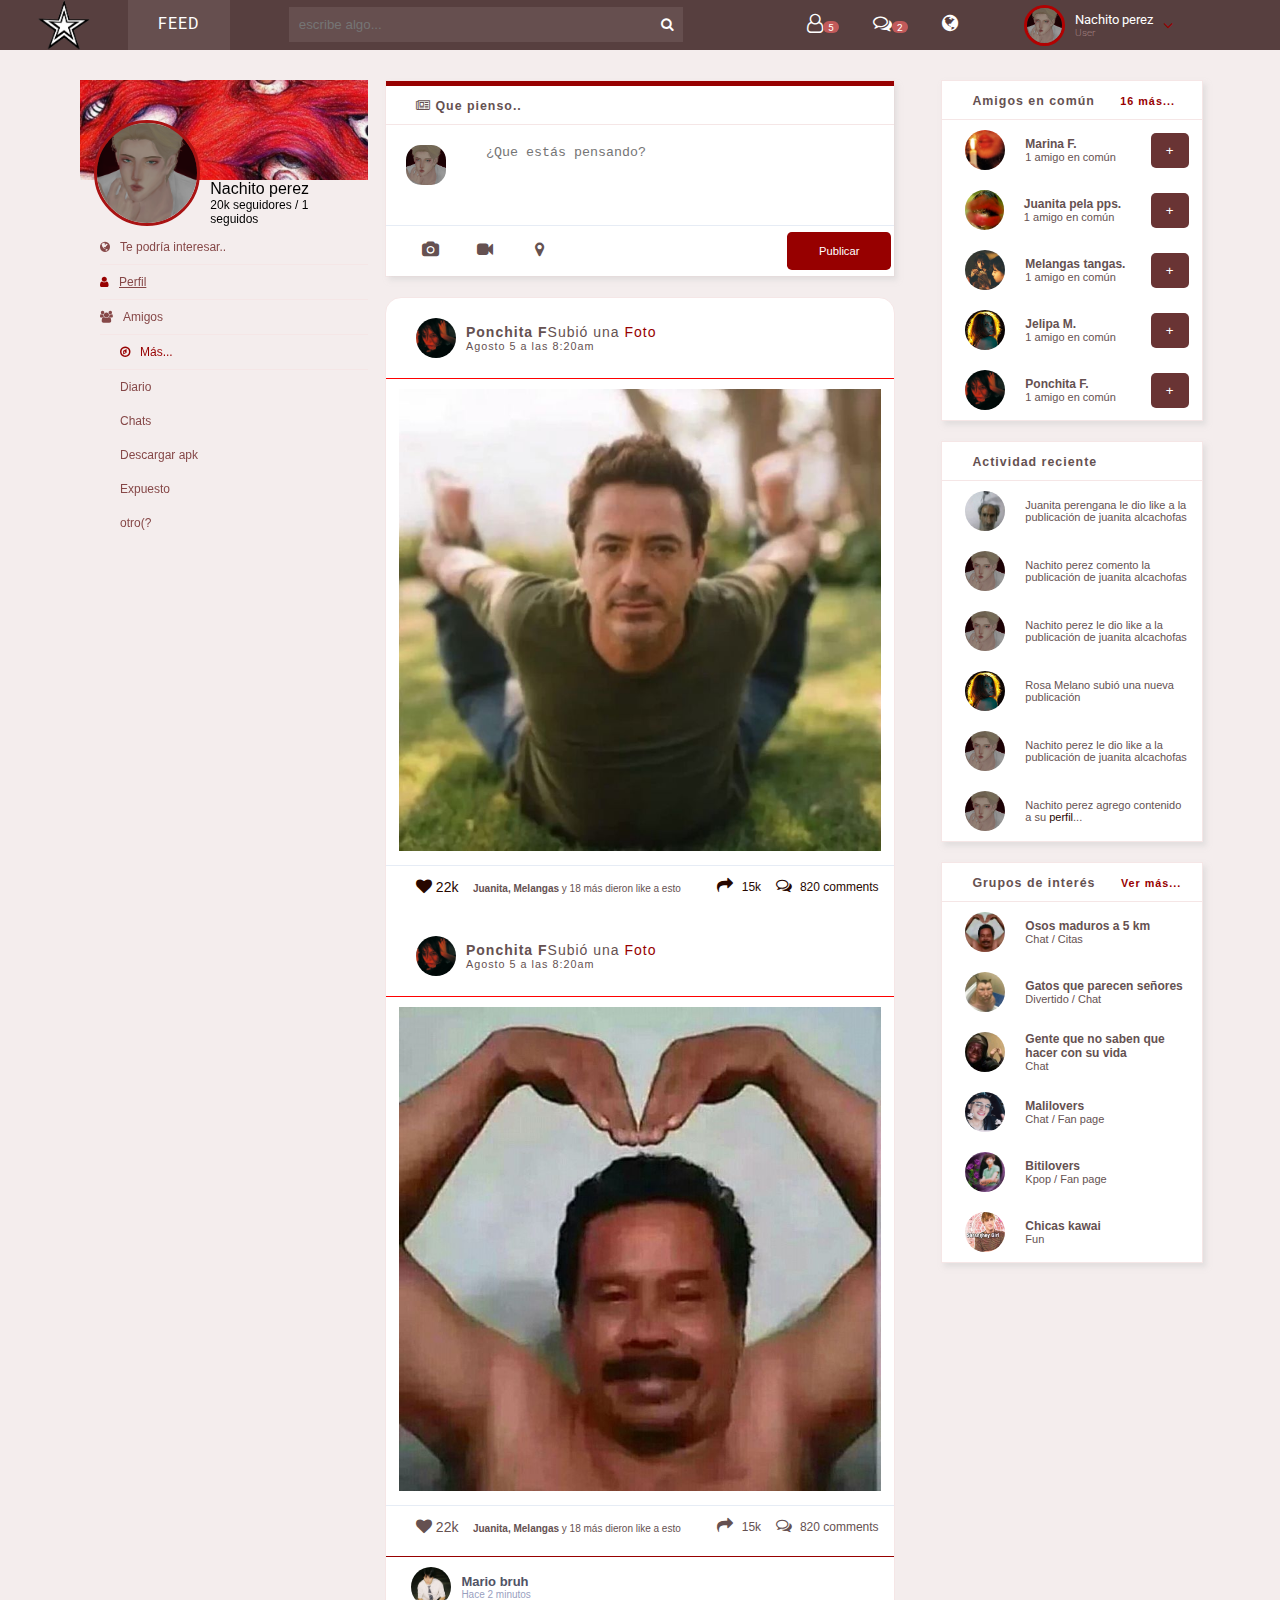
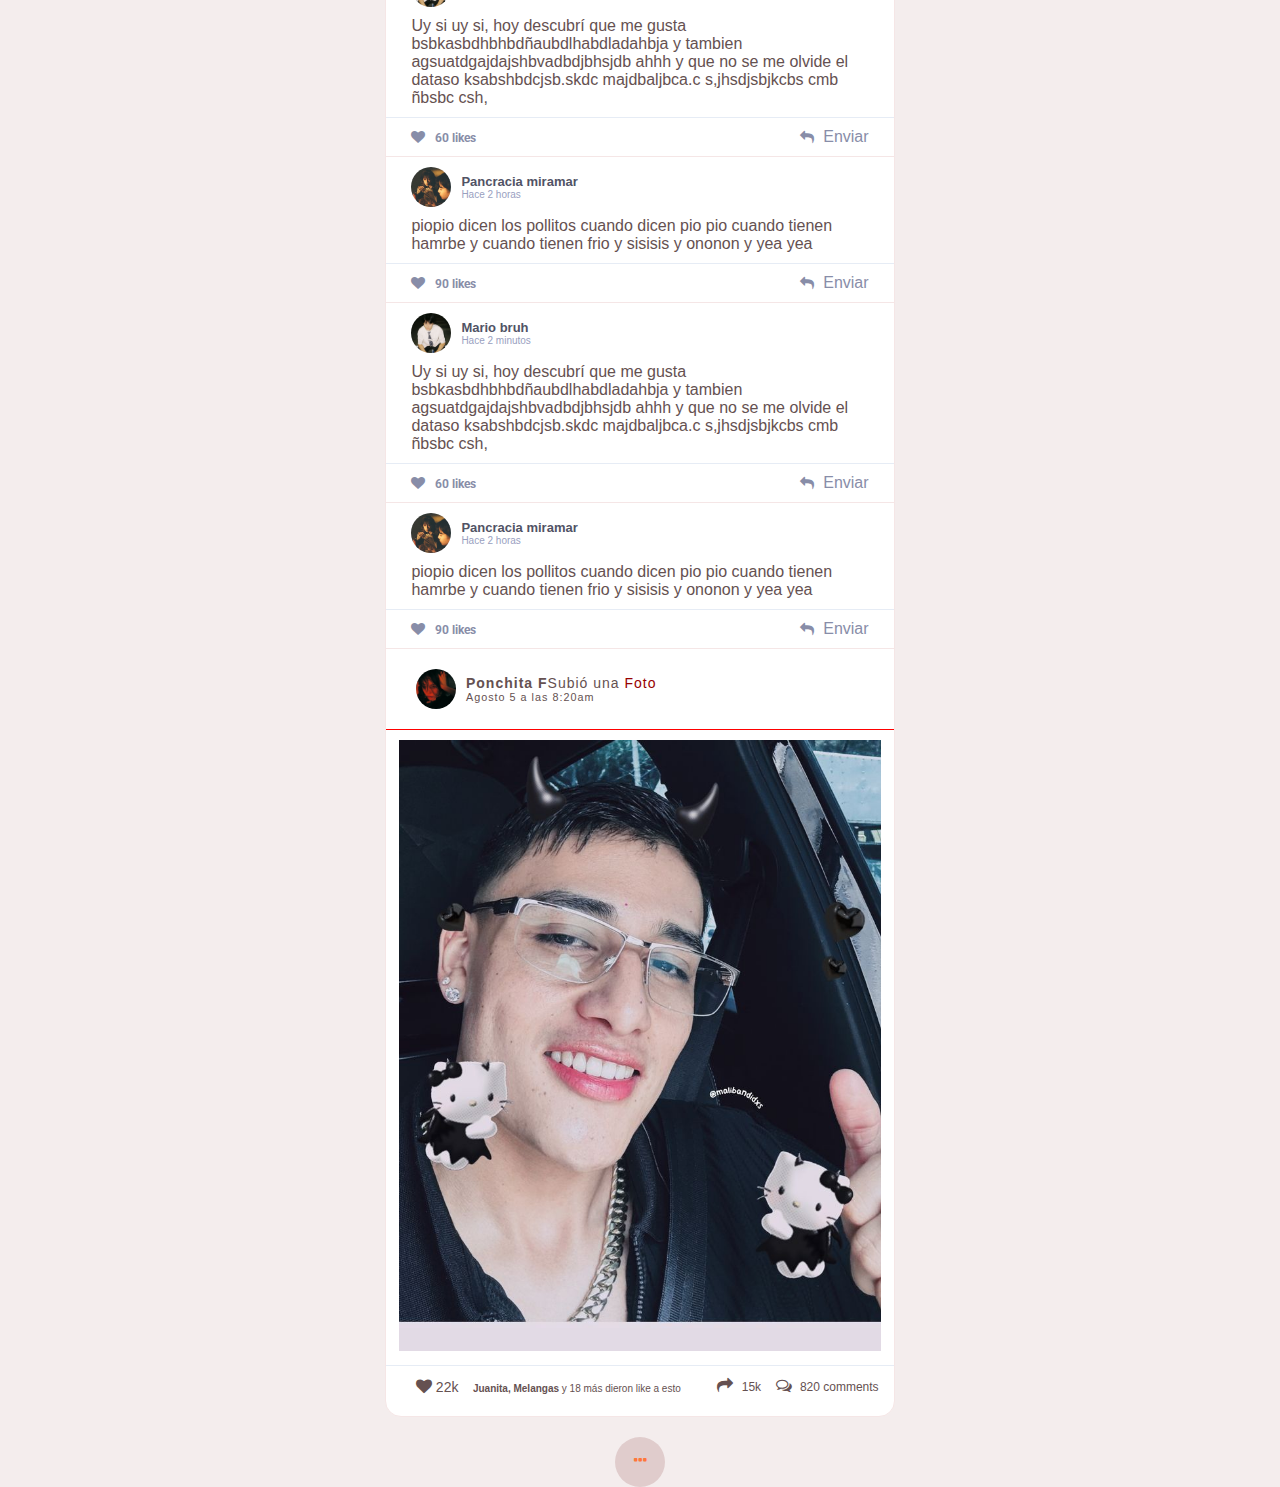
<file: index.html>
<!DOCTYPE html>
<html lang="en">
<head>
    <meta charset="utf-8">
    <meta name="viewport" content="width=device-width, initial-scale=1">
    <meta http-equiv="x-ua-compatible" content="ie=edge">

    <title>Feed</title>
    <link rel="shortcut icon" href="images/favicon.png" type="image/x-icon">
    <!-- Código de instalación Cliengo para https://rkaved.github.io/Assasintg/profile.html --> <script type="text/javascript">(function () { var ldk = document.createElement('script'); ldk.type = 'text/javascript'; ldk.async = true; ldk.src = 'https://s.cliengo.com/weboptimizer/67143a711745e631ea2ee208/67143a711745e631ea2ee20b.js?platform=dashboard'; var s = document.getElementsByTagName('script')[0]; s.parentNode.insertBefore(ldk, s); })(); </script>


    <!-- CSS -->
    <link rel="stylesheet" type="text/css" href="css/styles.css">

    <!-- Fonts -->
    <link href="https://fonts.googleapis.com/css?family=Roboto" rel="stylesheet">
    <!-- Icons FontAwesome 4.7.0 -->
    <link href="https://maxcdn.bootstrapcdn.com/font-awesome/4.7.0/css/font-awesome.min.css" rel="stylesheet"  type="text/css" />
    
</head>
<body>
    <div class="iconup">
            <div class="menuicon" id="navicon">
                <i class="fa fa-navicon"></i>
            </div>
            <div class="icon-logo">
                <img src="imagenes/black-and-white-star-icon-free-png.webp" alt=""/>
            </div>
            <div class="navbar_page">
                <span> FEED</span>
            </div>
            <div class="navbar-bus">
                <form method="#" action="/"> <!-- metodo de envio formulario -->
                    <input type="text" placeholder="escribe algo..." />
                    <button><i class="fa fa-search"></i></button>
                </form>
            </div>
            <div class="navbar-icon">
                <ul>
                    <li id="friendsmodal"><i class="fa fa-user-o"></i><span id="notification">5</span></li>
                    <li id="messagesmodal"><i class="fa fa-comments-o"></i><span id="notification">2</span></li>
                    <a href="" style="color:white"><li><i class="fa fa-globe"></i></li></a>
                </ul>
            </div>
            <div class="navbar-user" id="perfil">
                  <img src="imagenes/foto-perfil.png" alt="" />
            <span id="navbar-user-up">Nachito perez<br><p>User</p></span><i class="fa fa-angle-down"></i>
            </div>
        
    </div>
    <div class="todito">
            
            <div class="filagud"></div><!--no seguro-->
            <div class="filaiz"><!--perfil del usuario.-->
                <div class="filaiz-perfil">
                    <img id="portada" src="imagenes/banner.jpeg" />
                    <div class="filaiz-perfil">
                        <img id="fotito" src="imagenes/foto-perfil.png" />
                        <span>Nachito perez<br><p>20k seguidores / 1 seguidos</p></span>
                    </div>
                </div>
                <div class="menu">
                    <ul>
                        <li><a href="index.html"><i class="fa fa-globe"></i>Te podría interesar..</a></li>
                        <li><a href="profile.html" id="rowmenu-selected"><i class="fa fa-user"></i>Perfil</a></li>
                        <li><a href="amigochos.html"><i class="fa fa-users"></i>Amigos</a></li>
                        <li class="primer-menu"><i class="fa fa-compass"></i>Más...</li>
                        <ul>
                            <li style="border:none"><a href="#A">Diario</a></li><!--Agregar links-->
                            <li style="border:none"><a href="#">Chats</a></li>
                            <li style="border:none"><a href="#">Descargar apk</a></li>
                            <li style="border:none"><a href="#">Expuesto</a></li>
                            <li style="border:none"><a href="#">otro(?</a></li>
                        </ul>
                    </ul>
                </div>
        </div>
         <div class="fila-de">
            <div class="row">
                    <div class="publish">
                        <div class="titulo-fila">
                            <span><i class="fa fa-newspaper-o" aria-hidden="true"></i> Que pienso..</span>
                        </div>
                        
                        <form method="" action="/">
                            <div class="publish_textarea">
                                <img class="border-radius-image" src="imagenes/foto-perfil.png" alt="" />
                                <textarea type="text" placeholder="¿Que estás pensando?" style="resize: none"></textarea>
                            </div>
                            <div class="publish_icons">
                                <ul>
                                    <li><i class="fa fa-camera"></i></li>
                                    <li><i class="fa fa-video-camera"></i></li>
                                    <li><i class="fa fa-map-marker" aria-hidden="true"></i></li>
                                </ul>
                                <button>Publicar</button>
                            </div>
                        </form>
                    </div>
                </div>
             
                <div class="row border-radius">
                    <div class="feed">
                        <div class="nombre-feed">
                            <img src="imagenes/user5.jpeg" alt="" />
                            <span><b>Ponchita F</b>Subió una <a href="#">Foto</a><br><p>Agosto 5 a las 8:20am</p></span>
                        </div>
                        <div class="contenidofeed">
                            <div class="contenidofeed-img">
                                <img src="imagenes/feed1.jpeg" alt="" />
                            </div>
                        </div>
                            <div class="feed_footer">
                                <ul class="feed_footer_iz">
                                    <li class="rojito selected-rojito"><i class="fa fa-heart"></i> 22k</li>
                                    <li><span><b>Juanita, Melangas</b> y 18 más dieron like a esto </span></li>
                                </ul>
                                <ul class="feed_footer_de">
                                <li>
                                    <li class="rojito selected-rojito"><i class="fa fa-share"></i> 15k</li>
                                    <li class="rojito"><i class="fa fa-comments-o"></i> 820 comments</li>
                                    </li>
                                </ul>
                            </div>  
                        </div>
              <div class="feed">
                        <div class="nombre-feed">
                            <img src="imagenes/user5.jpeg" alt="" />
                            <span><b>Ponchita F</b>Subió una <a href="#">Foto</a><br><p>Agosto 5 a las 8:20am</p></span>
                        </div>
                        <div class="contenidofeed">
                            <div class="contenidofeed-img">
                                <img src="imagenes/feed3.jpeg" alt="" />
                            </div>
                        </div>
                            <div class="feed_footer">
                                <ul class="feed_footer_iz">
                                    <li class="hover-rojito selected-rojito"><i class="fa fa-heart"></i> 22k</li>
                                    <li><span><b>Juanita, Melangas</b> y 18 más dieron like a esto </span></li>
                                </ul>
                                <ul class="feed_footer_de">
                                <li>
                                    <li class="hover-rojito selected-rojito"><i class="fa fa-share"></i> 15k</li>
                                    <li class="hover-rojito"><i class="fa fa-comments-o"></i> 820 comments</li>
                                    </li>
                                </ul>
                            </div>  
                        </div>
             
             <div class="feedcomments">
                    <ul>
                        <li>
                            <div class="feedcomments-user">
                                <img src="imagenes/PFP-2.jpeg" />
                                <span><b>Mario bruh</b><br><p>Hace 2 minutos</p></span>
                            </div>
                            <div class="feedcomments-comment">
                                <p>Uy si uy si, hoy descubrí que me gusta bsbkasbdhbhbdñaubdlhabdladahbja y tambien agsuatdgajdajshbvadbdjbhsjdb ahhh y que no se me olvide el dataso ksabshbdcjsb.skdc majdbaljbca.c s,jhsdjsbjkcbs cmb ñbsbc csh,</p>
                            </div>
                            <div class="feedcomments-abajito">
                                <i class="fa fa-heart"></i><span>60 likes</span>
                                <p><a href="#"><i class="fa fa-reply"></i> Enviar</a></p>
                            </div>
                        </li>
                        <li>
                            <div class="feedcomments-user">
                                <img src="imagenes/user3.jpeg" />
                                <span><b>Pancracia miramar</b><br><p>Hace 2 horas </p></span>
                            </div>
                            <div class="feedcomments-comment">
                                <p>piopio dicen los pollitos cuando dicen pio pio cuando tienen hamrbe y cuando tienen frio y sisisis y ononon y yea yea </p>
                            </div>
                            <div class="feedcomments-abajito">
                                <i class="fa fa-heart"></i><span>90 likes</span>
                                <p><a href="#"><i class="fa fa-reply"></i> Enviar</a></p>
                            </div>
                        </li>
                         <li>
                            <div class="feedcomments-user">
                                <img src="imagenes/PFP-2.jpeg" />
                                <span><b>Mario bruh</b><br><p>Hace 2 minutos</p></span>
                            </div>
                            <div class="feedcomments-comment">
                                <p>Uy si uy si, hoy descubrí que me gusta bsbkasbdhbhbdñaubdlhabdladahbja y tambien agsuatdgajdajshbvadbdjbhsjdb ahhh y que no se me olvide el dataso ksabshbdcjsb.skdc majdbaljbca.c s,jhsdjsbjkcbs cmb ñbsbc csh,</p>
                            </div>
                            <div class="feedcomments-abajito">
                                <i class="fa fa-heart"></i><span>60 likes</span>
                                <p><a href="#"><i class="fa fa-reply"></i> Enviar</a></p>
                            </div>
                        </li>
                        <li>
                            <div class="feedcomments-user">
                                <img src="imagenes/user3.jpeg" />
                                <span><b>Pancracia miramar</b><br><p>Hace 2 horas </p></span>
                            </div>
                            <div class="feedcomments-comment">
                                <p>piopio dicen los pollitos cuando dicen pio pio cuando tienen hamrbe y cuando tienen frio y sisisis y ononon y yea yea </p>
                            </div>
                            <div class="feedcomments-abajito">
                                <i class="fa fa-heart"></i><span>90 likes</span>
                                <p><a href="#"><i class="fa fa-reply"></i> Enviar</a></p>
                            </div>
                        </li>
                    </ul>
                </div>
              <div class="feed">
                        <div class="nombre-feed">
                            <img src="imagenes/user5.jpeg" alt="" />
                            <span><b>Ponchita F</b>Subió una <a href="#">Foto</a><br><p>Agosto 5 a las 8:20am</p></span>
                        </div>
                        <div class="contenidofeed">
                            <div class="contenidofeed-img">
                                <img src="imagenes/feed6.jpeg" alt="" />
                            </div>
                        </div>
                            <div class="feed_footer">
                                <ul class="feed_footer_iz">
                                    <li class="hover-rojito selected-rojito"><i class="fa fa-heart"></i> 22k</li>
                                    <li><span><b>Juanita, Melangas</b> y 18 más dieron like a esto </span></li>
                                </ul>
                                <ul class="feed_footer_de">
                                <li>
                                    <li class="hover-rojito selected-rojito"><i class="fa fa-share"></i> 15k</li>
                                    <li class="hover-rojito"><i class="fa fa-comments-o"></i> 820 comments</li>
                                    </li>
                                </ul>
                            </div>  
                        </div>
            </div>
        <center>
                <a href=""><div class="loadmorefeed">
                    <i class="fa fa-ellipsis-h"></i>
                </div></a>
            </center>
        </div>
    
    <div class="Ap-f">
        <div class="row shadow">
                    <div class="titulo-fila">
                        <span>Amigos en común</span>
                        <a href="amigochos.html">16 más...</a>
                    </div>
                    <div class="contenido-filas">
                        <img src="imagenes/user1.jpeg" alt=""/>
                        <span><b>Marina F.</b><br>1 amigo en común</span>
                        <button>+</button>
                    </div>
                    <div class="contenido-filas">
                        <img src="imagenes/user2.jpeg" alt=""/>
                        <span><b>Juanita pela pps.</b><br>1 amigo en común</span>
                        <button>+</button>
                    </div>
                    <div class="contenido-filas">
                        <img src="imagenes/user3.jpeg" alt=""/>
                        <span><b>Melangas tangas.</b><br>1 amigo en común</span>
                        <button>+</button>
                    </div>
                    <div class="contenido-filas">
                        <img src="imagenes/user4.jpeg" alt=""/>
                        <span><b>Jelipa M.</b><br>1 amigo en común</span>
                        <button>+</button>
                    </div>
                    <div class="contenido-filas">
                        <img src="imagenes/user5.jpeg" alt=""/>
                        <span><b>Ponchita F.</b><br>1 amigo en común</span>
                        <button>+</button>
                    </div>
                </div>
        <div class="row shadow">
                        <div class="titulo-fila">
                            <span>Actividad reciente</span>
                        </div>
                        <div class="contenido-filas">
                            <img src="imagenes/a12.jpeg" alt=""/>
                            <span>Juanita perengana le dio like a la publicación de juanita alcachofas</span><!--puedo poner el link del perfil de la wacha-->
                        </div>
                        <div class="contenido-filas">
                            <img src="imagenes/foto-perfil.png" alt=""/>
                            <span>Nachito perez comento la publicación de juanita alcachofas</span><!--puedo poner el link del perfil de la wacha-->
                        </div>
                        <div class="contenido-filas">
                            <img src="imagenes/foto-perfil.png" alt=""/>
                            <span>Nachito perez le dio like a la publicación de juanita alcachofas</span><!--puedo poner el link del perfil de la wacha-->
                        </div>
                        <div class="contenido-filas">
                            <img src="imagenes/user4.jpeg" alt=""/>
                            <span>Rosa Melano subió una nueva publicación </span><!--puedo poner el link del perfil de la wacha-->
                        </div>
                        <div class="contenido-filas">
                            <img src="imagenes/foto-perfil.png" alt=""/>
                            <span>Nachito perez le dio like a la publicación de juanita alcachofas</span><!--puedo poner el link del perfil de la wacha-->
                        </div>
                        <div class="contenido-filas">
                            <img src="imagenes/foto-perfil.png" alt=""/>
                            <span>Nachito perez agrego contenido a su <a href="profile.html" class="rojito">perfil</a>...</span><!--puedo poner el link del perfil de la wacha-->
                        </div>
                    </div>
        <div class="row shadow">
                <div class="titulo-fila">
                    <span>Grupos de interés</span>
                    <a href="#">Ver más...</a>
                </div>
                <div class="contenido-filas">
                    <img src="imagenes/feed3.jpeg" alt="" />
                    <span><a href=""><b>Osos maduros a 5 km </b></a><br>Chat / Citas</span>
                </div>
                <div class="contenido-filas">
                    <img src="imagenes/feed2.jpeg" alt="" />
                    <span><a href=""><b>Gatos que parecen señores </b></a><br> Divertido / Chat </span>
                </div>
                <div class="contenido-filas">
                    <img src="imagenes/feed4.jpeg" alt="" />
                    <span><a href=""><b>Gente que no saben que hacer con su vida </b></a><br>Chat</span>
                </div>
                <div class="contenido-filas">
                    <img src="imagenes/feed6.jpeg" alt="" />
                    <span><a href=""><b>Malilovers</b></a><br>Chat / Fan page</span>
                </div>
                <div class="contenido-filas">
                    <img src="imagenes/feed7.jpeg" alt="" />
                    <span><a href=""><b>Bitilovers</b></a><br>Kpop / Fan page</span>
                </div>
                <div class="contenido-filas">
                    <img src="imagenes/feed8.jpeg" alt="" />
                    <span><a href=""><b>Chicas kawai</b></a><br>Fun</span>
                </div>
            </div>
    </div>
    </div>
    <button onclick="topFunction()" id="myBtn" title="Go to top"><i class="fa fa-arrow-up"></i></button>
    <!--chat-->
        
        <div class="modal chat">
            <div class="chat-icon"><i class="fa fa-sort-asc" aria-hidden="true"></i></div>
        <div class="titulo-chat">
            <span>Mensajes</span>
             <a href="chat.html"><i class="fa fa-ellipsis-h"></i></a>
        </div>
        <div class="contenido-chat">
            <ul>
                <li>
                    <a href="#">
                        <img src="imagenes/user2.jpeg" alt="" />
                        <span><b>Juanita pela pps</b><br>pupipipipip charlacharla...<p>4 hours ago</p></span>
                    </a>
                </li>
                <li>
                    <a href="#">
                        <img src="imagenes/foto1.jpeg" alt="" />
                        <span><b>Doctor nefario</b><br>uyuyuyuysisisisis uysi sistyus...<p>Yesterday at 9:56pm</p></span>
                    </a>
                </li>
                <li>
                    <a href="#">
                        <img src="imagenes/black-and-white-star-icon-free-png.webp" alt="" />
                        <span><b>JParker</b><br>megusastasguyaksmnakls.<p>4 hours ago</p></span>
                    </a>
                </li>
            </ul>
        </div>
        </div>
        <!--amigochos-->
        <div class="modal amigos">
            <div class="chat-icon"><i class="fa fa-sort-asc" aria-hidden="true"></i></div>
            <div class="titulo-chat">
                <span>SOLICITUDES DE AMISTAD</span>
                <a href="amigochos.html"><i class="fa fa-ellipsis-h"></i></a>
            </div>
            <div class="contenido-chat">
                <ul>
                    <li>
                        <a href="#">
                            <img src="imagenes/user4.jpeg" alt=""/>
                            <span><b> Jelipa M</b><br>1 amigo en común</span>
                            <button class="chat-contenido-acep">Aceptar</button><button class="chat-contenido-neg">Negar</button>
                        </a>
                    </li>
                    <li>
                        <a href="#">
                            <img src="imagenes/user2.jpeg" alt=""/>
                            <span><b> Juanita pela pps</b><br>1 amigo en común</span>
                            <button class="chat-contenido-acep">Aceptar</button><button class="chat-contenido-neg">Negar</button>
                        </a>
                    </li>
                    <li>
                        <a href="#">
                            <img src="imagenes/user5.jpeg" alt=""/>
                            <span><b> Ponchita F</b><br>1 amigo en común</span>
                            <button class="chat-contenido-acep">Aceptar</button><button class="chat-contenido-neg">Negar</button>
                        </a>
                    </li>
                </ul>
            </div>
        </div>
     <!--Celular-->
        <div class="menu-celular">
            
            <div class="menu-celular-profile">
                <img id="menu-celular-portada" src="imagenes/banner.jpeg"/> 
                <div class="menu-celular-profile">
                    <img id="celular-menu-fotop" src="imagenes/foto-perfil.png"/><br>
                    <span>nachito perez<br><p>20k seguidores / 1 seguido</p></span>
                </div>
                <div class="celular-menu-menu">
                    
                    <ul>
                        <li><a href="index.html"><i class="fa fa-globe"></i>Te podría interesar..</a></li>
                        <li><a href="profile.html" id="celular-menu-selected"><i class="fa fa-user"></i>Perfil</a></li>
                        <li><a href="amigochos.html"><i class="fa fa-users"></i>Amigos</a></li>
                        <li><a href="chat.html"><i class="fa fa-comments-o"></i>Mensajes</a></li>
                        <li class="primer-menu"><i class="fa fa-compass"></i>Más...</li>
                        <ul class="mobilemenu_child">
                            <li style="border:none"><a href="#A">Diario</a></li><!--Agregar links-->
                            <li style="border:none"><a href="#">Chats</a></li>
                            <li style="border:none"><a href="#">Descargar apk</a></li>
                            <li style="border:none"><a href="#">Expuesto</a></li>
                            <li style="border:none"><a href="#">otro(?</a></li>
                        </ul>
                    </ul>
                </div>
            </div>
        </div>
    <script src="https://ajax.googleapis.com/ajax/libs/jquery/3.3.1/jquery.min.js"></script>
    <script>
    // Modals
    $(document).ready(function(){ /*documento está listo para ser manipulado*/


        $("#messagesmodal").hover(function(){
            $(".chat").toggle(); /*ocultar o mostrar el elemento*/
        });
        $(".chat").hover(function(){
            $(".chat").toggle();
        });



        $("#friendsmodal").hover(function(){
            $(".amigos").toggle();
        });
        $(".modal-friends").hover(function(){
            $(".amigos").toggle();
        });


        $("#navicon").click(function(){ /*se ejecuta al hacer click*/ 
            $(".menu-celular").fadeIn(); /*mostrar el elemento con la clase*/
        });
        $(".todito").click(function(){
            $(".menu-celular").fadeOut(); /*ocultar el elemento  con la clase*/
        });
    });
    </script>
    <script>
        window.onscroll = function() {scrollFunction()}; /*se ejecuta cuando el usuario hace scroll en la página.*/

        function scrollFunction() { /*verifica si el scroll es mayor que 20 píxeles y, si es así, muestra el botón De lo contrario, oculta el botón*/
            if (document.body.scrollTop > 20 || document.documentElement.scrollTop > 20) {
                document.getElementById("myBtn").style.display = "block";
            } else {
                document.getElementById("myBtn").style.display = "none";
            }
        }

        function topFunction() { /* La función establece el scroll en 0, lo que hace que la página se desplace hacia arriba.*/
            document.body.scrollTop = 0;
            document.documentElement.scrollTop = 0;
        }
    </script>
    </body>
</html>
</file>
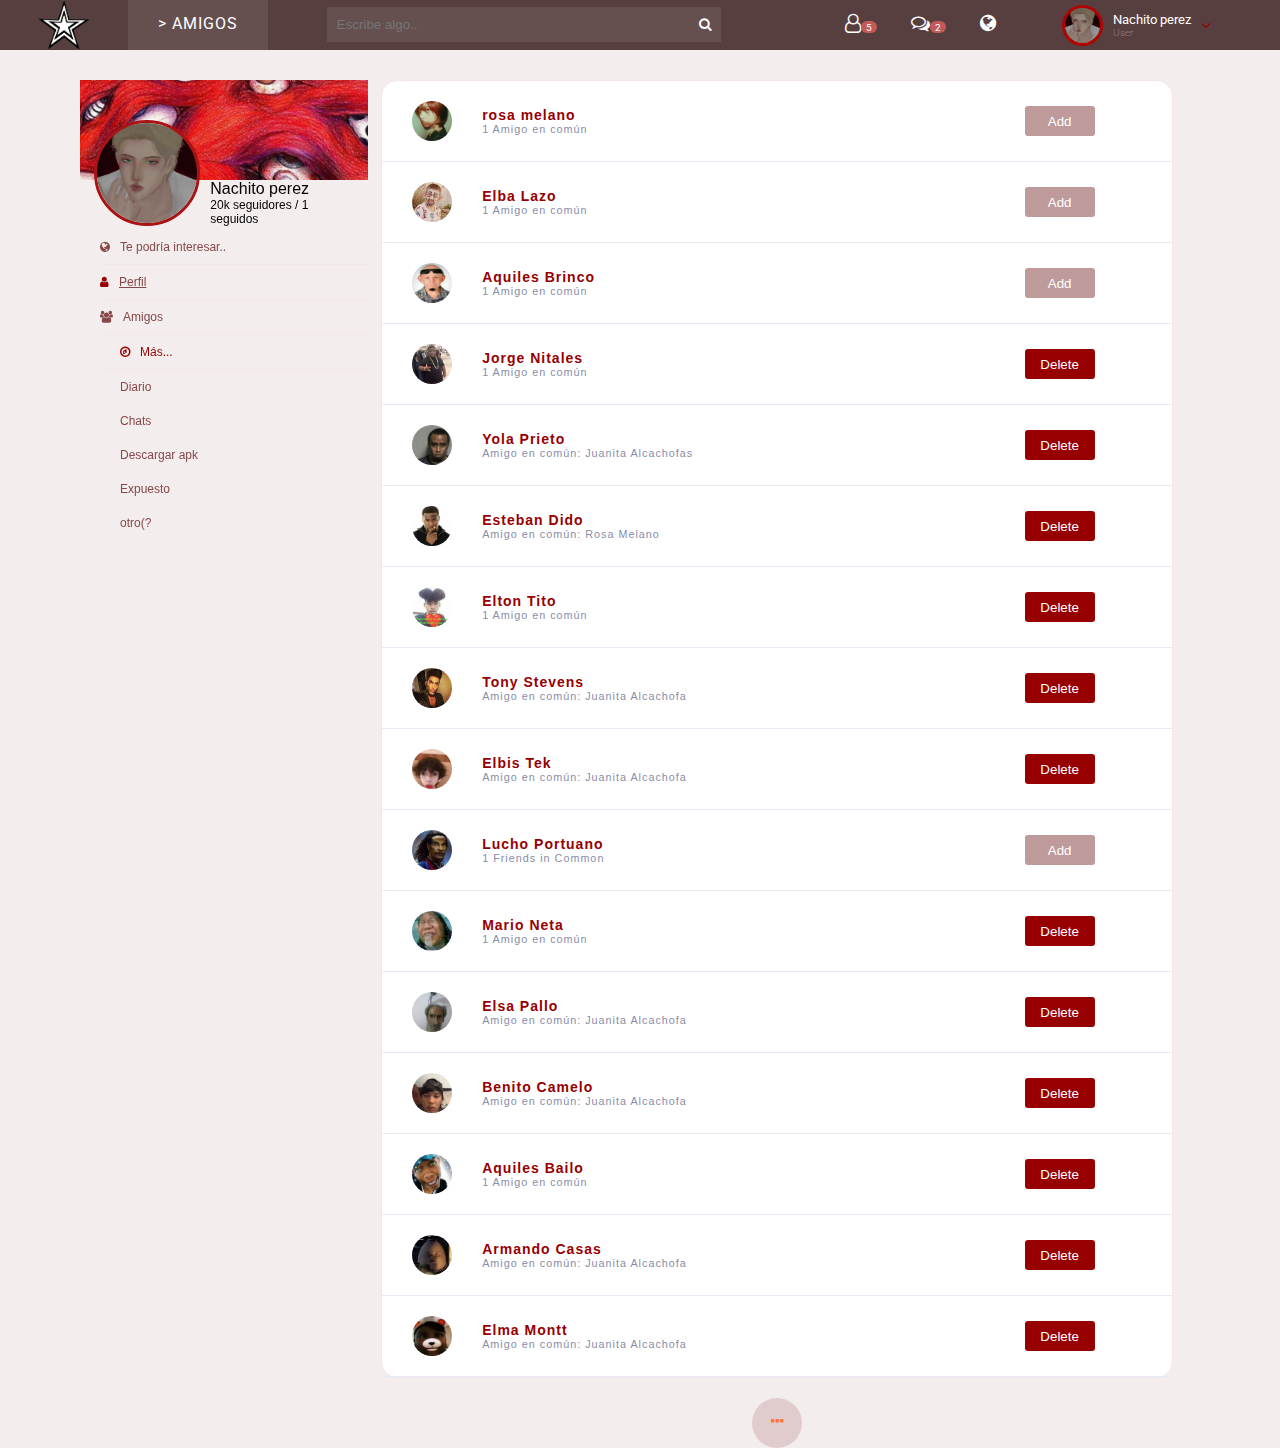
<file: amigochos.html>
<!DOCTYPE html>
<html lang="en">
<head>
    <meta charset="utf-8">
    <meta name="viewport" content="width=device-width, initial-scale=1">
    <meta http-equiv="x-ua-compatible" content="ie=edge">

    <title>Amigos / solicitudes</title>
    <link rel="shortcut icon" href="imagenes/black-and-white-star-icon-free-png.webp" type="image/x-icon">


    <!-- CSS -->
    <link rel="stylesheet" type="text/css" href="css/styles.css">

    <!-- Fonts -->
    <link href="https://fonts.googleapis.com/css?family=Roboto" rel="stylesheet">
    <!-- Icons FontAwesome 4.7.0 -->
    <link href="https://maxcdn.bootstrapcdn.com/font-awesome/4.7.0/css/font-awesome.min.css" rel="stylesheet"  type="text/css" />



</head>
<body>
    <div class="iconup">
        <div class="menuicon" id="navicon">
            <i class="fa fa-navicon"></i>
        </div>
        <div class="icon-logo">
            <img src="imagenes/black-and-white-star-icon-free-png.webp" alt="" />
        </div>
        <div class="navbar_page">
            <span>> AMIGOS</span>
        </div>
        <div class="navbar-bus">
            <form method="" action="/">
                <input type="text" placeholder="Escribe algo.." />
                <button><i class="fa fa-search"></i></button>
            </form>
        </div>
        <div class="navbar-icon">
            <ul>
                <li id="friendsmodal"><i class="fa fa-user-o"></i><span id="notification">5</span></li>
                <li id="messagesmodal"><i class="fa fa-comments-o"></i><span id="notification">2</span></li>
                <a href="" style="color:white"><li><i class="fa fa-globe"></i></li></a>
            </ul>
        </div>
        <div class="navbar-user" id="perfil" >
            <img src="imagenes/foto-perfil.png" alt="" />
            <span id="navbar-user-up">Nachito perez<br><p>User</p></span><i class="fa fa-angle-down"></i>
        </div>
    </div>
    
    
    <div class="todito">
            
            <div class="filagud"></div><!--no seguro-->
            <div class="filaiz"><!--perfil del usuario.-->
                <div class="filaiz-perfil">
                    <img id="portada" src="imagenes/banner.jpeg" />
                    <div class="filaiz-perfil">
                        <img id="fotito" src="imagenes/foto-perfil.png" />
                        <span>Nachito perez<br><p>20k seguidores / 1 seguidos</p></span>
                    </div>
                </div>
                <div class="menu">
                    <ul>
                        <li><a href="index.html"><i class="fa fa-globe"></i>Te podría interesar..</a></li>
                        <li><a href="profile.html" id="rowmenu-selected"><i class="fa fa-user"></i>Perfil</a></li>
                        <li><a href="amigochos.html"><i class="fa fa-users"></i>Amigos</a></li>
                        <li class="primer-menu"><i class="fa fa-compass"></i>Más...</li>
                        <ul>
                            <li style="border:none"><a href="#A">Diario</a></li><!--Agregar links-->
                            <li style="border:none"><a href="#">Chats</a></li>
                            <li style="border:none"><a href="#">Descargar apk</a></li>
                            <li style="border:none"><a href="#">Expuesto</a></li>
                            <li style="border:none"><a href="#">otro(?</a></li>
                        </ul>
                    </ul>
                </div>
            </div>



        <div class="fila-de" style="width:80%;">

            <div class="row border-radius">
                <div class="friend">
                    <div class="friend_title">
                        <img src="imagenes/a1.jpeg" alt="" />
                        <span><b> rosa melano</b><br><p> 1 Amigo en común</p></span>
                        <button class="add-friend">Add</button>
                    </div>
                    <div class="friend_title">
                        <img src="imagenes/a2.jpeg" alt="" />
                        <span><b>Elba Lazo</b><br><p>1 Amigo en común</p></span>
                        <button class="add-friend">Add</button>
                    </div>
                    <div class="friend_title">
                        <img src="imagenes/a3.jpeg" alt="" />
                        <span><b>Aquiles Brinco</b><br><p>1 Amigo en común</p></span>
                        <button class="add-friend">Add</button>
                    </div>
                    <div class="friend_title">
                        <img src="imagenes/a4.jpeg" alt="" />
                        <span><b>Jorge Nitales</b><br><p>1 Amigo en común</p></span>
                        <button class="delete-friend">Delete</button>
                    </div>
                    <div class="friend_title">
                        <img src="imagenes/a5.jpeg" alt="" />
                        <span><b>Yola Prieto</b><br><p>Amigo en común: Juanita Alcachofas </p></span>
                        <button class="delete-friend">Delete</button>
                    </div>
                    <div class="friend_title">
                        <img src="imagenes/a6.jpeg" alt="" />
                        <span><b>Esteban Dido</b><br><p>Amigo en común: Rosa Melano</p></span>
                        <button class="delete-friend">Delete</button>
                    </div>
                    <div class="friend_title">
                        <img src="imagenes/a7.jpeg" alt="" />
                        <span><b>Elton Tito</b><br><p>1 Amigo en común</p></span>
                        <button class="delete-friend">Delete</button>
                    </div>
                    <div class="friend_title">
                        <img src="imagenes/a8.jpeg" alt="" />
                        <span><b>Tony Stevens</b><br><p>Amigo en común: Juanita Alcachofa</p></span>
                        <button class="delete-friend">Delete</button>
                    </div>
                    <div class="friend_title">
                        <img src="imagenes/a9.jpeg" alt="" />
                        <span><b>Elbis Tek</b><br><p>Amigo en común: Juanita Alcachofa</p></span>
                        <button class="delete-friend">Delete</button>
                    </div>
                    <div class="friend_title">
                        <img src="imagenes/a10.jpeg" alt="" />
                        <span><b>Lucho Portuano</b><br><p>1 Friends in Common</p></span>
                        <button class="add-friend">Add</button>
                    </div>
                    <div class="friend_title">
                        <img src="imagenes/a11.jpeg" alt="" />
                        <span><b> Mario Neta</b><br><p>1 Amigo en común</p></span>
                        <button class="delete-friend">Delete</button>
                    </div>
                    <div class="friend_title">
                        <img src="imagenes/a12.jpeg" alt="" />
                        <span><b> Elsa Pallo</b><br><p>Amigo en común: Juanita Alcachofa</p></span>
                        <button class="delete-friend">Delete</button>
                    </div>
                    <div class="friend_title">
                        <img src="imagenes/a13.jpeg" alt="" />
                        <span><b>Benito Camelo</b><br><p>Amigo en común: Juanita Alcachofa</p></span>
                        <button class="delete-friend">Delete</button>
                    </div>
                    <div class="friend_title">
                        <img src="imagenes/a14.jpeg" alt="" />
                        <span><b>Aquiles Bailo</b><br><p>1 Amigo en común</p></span>
                        <button class="delete-friend">Delete</button>
                    </div>
                    <div class="friend_title">
                        <img src="imagenes/a15.jpeg" alt="" />
                        <span><b>Armando Casas</b><br><p>Amigo en común: Juanita Alcachofa</p></span>
                        <button class="delete-friend">Delete</button>
                    </div>
                    <div class="friend_title">
                        <img src="imagenes/a16.jpeg" alt="" />
                        <span><b> Elma Montt</b><br><p>Amigo en común: Juanita Alcachofa</p></span>
                        <button class="delete-friend">Delete</button>
                    </div>
                </div>
            </div>

            <center>
                <a href=""><div class="loadmorefeed">
                    <i class="fa fa-ellipsis-h"></i>
                </div></a>
            </center>


        </div>
    </div>
    <button onclick="topFunction()" id="myBtn" title="Go to top"><i class="fa fa-arrow-up"></i></button>
    
    
    <!--Chat-->
    <div class="modal chat">
            <div class="chat-icon"><i class="fa fa-sort-asc" aria-hidden="true"></i></div>
        <div class="titulo-chat">
            <span>Mensajes</span>
             <a href="chat.html"><i class="fa fa-ellipsis-h"></i></a>
        </div>
        <div class="contenido-chat">
            <ul>
                <li>
                    <a href="#">
                        <img src="imagenes/user2.jpeg" alt="" />
                        <span><b>Juanita pela pps</b><br>pupipipipip charlacharla...<p>4 hours ago</p></span>
                    </a>
                </li>
                <li>
                    <a href="#">
                        <img src="imagenes/foto1.jpeg" alt="" />
                        <span><b>Doctor nefario</b><br>uyuyuyuysisisisis uysi sistyus...<p>Yesterday at 9:56pm</p></span>
                    </a>
                </li>
                <li>
                    <a href="#">
                        <img src="imagenes/black-and-white-star-icon-free-png.webp" alt="" />
                        <span><b>JParker</b><br>megusastasguyaksmnakls.<p>4 hours ago</p></span>
                    </a>
                </li>
            </ul>
        </div>
        </div>
        <!--amigochos-->
        <div class="modal amigos">
            <div class="chat-icon"><i class="fa fa-sort-asc" aria-hidden="true"></i></div>
            <div class="titulo-chat">
                <span>SOLICITUDES DE AMISTAD</span>
                <a href="amigochos.html"><i class="fa fa-ellipsis-h"></i></a>
            </div>
            <div class="contenido-chat">
                <ul>
                    <li>
                        <a href="#">
                            <img src="imagenes/user4.jpeg" alt=""/>
                            <span><b> Jelipa M</b><br>1 amigo en común</span>
                            <button class="chat-contenido-acep">Aceptar</button><button class="chat-contenido-neg">Negar</button>
                        </a>
                    </li>
                    <li>
                        <a href="#">
                            <img src="imagenes/user2.jpeg" alt=""/>
                            <span><b> Juanita pela pps</b><br>1 amigo en común</span>
                            <button class="chat-contenido-acep">Aceptar</button><button class="chat-contenido-neg">Negar</button>
                        </a>
                    </li>
                    <li>
                        <a href="#">
                            <img src="imagenes/user5.jpeg" alt=""/>
                            <span><b> Ponchita F</b><br>1 amigo en común</span>
                            <button class="chat-contenido-acep">Aceptar</button><button class="chat-contenido-neg">Negar</button>
                        </a>
                    </li>
                </ul>
            </div>
        </div>
     <!--Celular-->
        <div class="menu-celular">
            
            <div class="menu-celular-profile">
                <img id="menu-celular-portada" src="imagenes/banner.jpeg"/> 
                <div class="menu-celular-profile">
                    <img id="celular-menu-fotop" src="imagenes/foto-perfil.png"/><br>
                    <span>nachito perez<br><p>20k seguidores / 1 seguido</p></span>
                </div>
                <div class="celular-menu-menu">
                    
                    <ul>
                        <li><a href="index.html"><i class="fa fa-globe"></i>Te podría interesar..</a></li>
                        <li><a href="profile.html" id="celular-menu-selected"><i class="fa fa-user"></i>Perfil</a></li>
                        <li><a href="amigochos.html"><i class="fa fa-users"></i>Amigos</a></li>
                        <li><a href="chat.html"><i class="fa fa-comments-o"></i>Mensajes</a></li>
                        <li class="primer-menu"><i class="fa fa-compass"></i>Más...</li>
                        <ul class="mobilemenu_child">
                            <li style="border:none"><a href="#A">Diario</a></li><!--Agregar links-->
                            <li style="border:none"><a href="#">Chats</a></li>
                            <li style="border:none"><a href="#">Descargar apk</a></li>
                            <li style="border:none"><a href="#">Expuesto</a></li>
                            <li style="border:none"><a href="#">otro(?</a></li>
                        </ul>
                    </ul>
                </div>
            </div>
        </div>
    <script src="https://ajax.googleapis.com/ajax/libs/jquery/3.3.1/jquery.min.js"></script>
    <script>
    // Modals
    $(document).ready(function(){ /*documento está listo para ser manipulado*/


        $("#messagesmodal").hover(function(){
            $(".chat").toggle(); /*ocultar o mostrar el elemento*/
        });
        $(".chat").hover(function(){
            $(".chat").toggle();
        });



        $("#friendsmodal").hover(function(){
            $(".amigos").toggle();
        });
        $(".modal-friends").hover(function(){
            $(".amigos").toggle();
        });


        $("#navicon").click(function(){ /*se ejecuta al hacer click*/ 
            $(".menu-celular").fadeIn(); /*mostrar el elemento con la clase*/
        });
        $(".todito").click(function(){
            $(".menu-celular").fadeOut(); /*ocultar el elemento  con la clase*/
        });
    });
    </script>
    <script>
        window.onscroll = function() {scrollFunction()}; /*se ejecuta cuando el usuario hace scroll en la página.*/

        function scrollFunction() { /*verifica si el scroll es mayor que 20 píxeles y, si es así, muestra el botón De lo contrario, oculta el botón*/
            if (document.body.scrollTop > 20 || document.documentElement.scrollTop > 20) {
                document.getElementById("myBtn").style.display = "block";
            } else {
                document.getElementById("myBtn").style.display = "none";
            }
        }

        function topFunction() { /* La función establece el scroll en 0, lo que hace que la página se desplace hacia arriba.*/
            document.body.scrollTop = 0;
            document.documentElement.scrollTop = 0;
        }
    </script>
    </body>
</html>
</file>
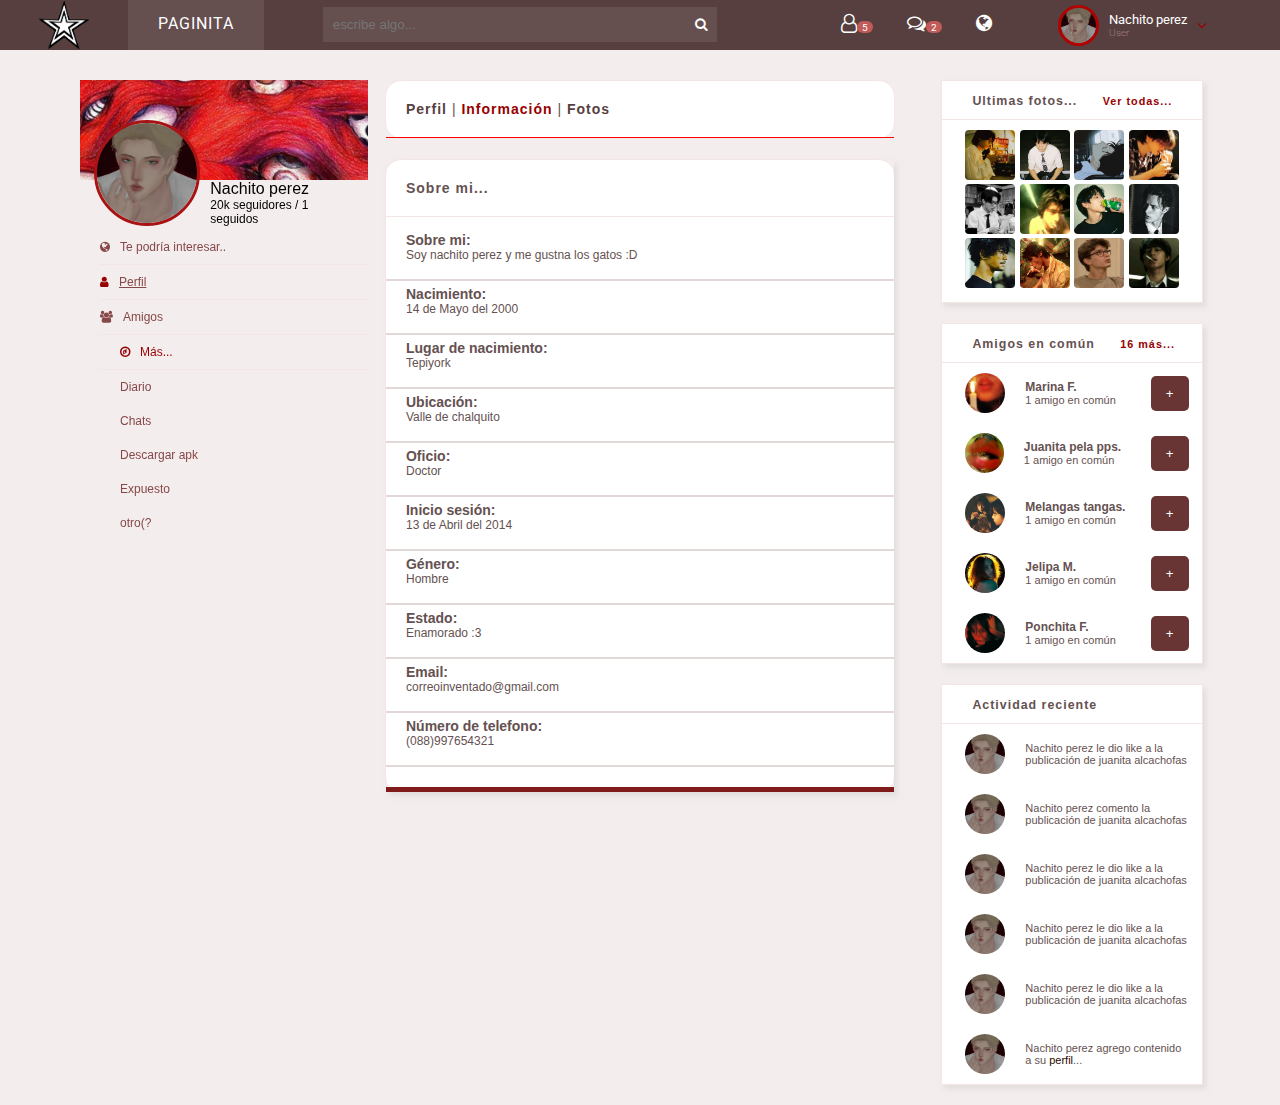
<file: info.html>
<!DOCTYPE html>
<html lang="en">
<head>
    <meta charset="utf-8">
    <meta name="viewport" content="width=device-width, initial-scale=1"> <!--controlar la ventana gráfica-->
    <meta http-equiv="x-ua-compatible" content="ie=edge">

    <title>nachito perez el loquito</title>
    <link rel="shortcut icon" href="imagenes/black-and-white-star-icon-free-png.webp" type="image/x-icon">


    <!-- CSS -->
    <link rel="stylesheet" type="text/css" href="css/styles.css">

    <!-- fuentes -->
    <link href="https://fonts.googleapis.com/css?family=Roboto" rel="stylesheet">
    <!-- Icons FontAwesome -->
    <link href="https://maxcdn.bootstrapcdn.com/font-awesome/4.7.0/css/font-awesome.min.css" rel="stylesheet"  type="text/css" />
</head>
    <body>
        <div class="iconup">
            <div class="menuicon" id="navicon">
                <i class="fa fa-navicon"></i>
            </div>
            <div class="icon-logo">
                <img src="imagenes/black-and-white-star-icon-free-png.webp" alt=""/>
            </div>
            <div class="navbar_page">
                <span> Paginita</span>
            </div>
            <div class="navbar-bus">
                <form method="#" action="/"> <!-- metodo de envio formulario -->
                    <input type="text" placeholder="escribe algo..." />
                    <button><i class="fa fa-search"></i></button>
                </form>
            </div>
            <div class="navbar-icon">
                <ul>
                    <li id="friendsmodal"><i class="fa fa-user-o"></i><span id="notification">5</span></li>
                    <li id="messagesmodal"><i class="fa fa-comments-o"></i><span id="notification">2</span></li>
                    <a href="" style="color:white"><li><i class="fa fa-globe"></i></li></a>
                </ul>
            </div>
            <div class="navbar-user" id="perfil">
                  <img src="imagenes/foto-perfil.png" alt="" />
            <span id="navbar-user-up">Nachito perez<br><p>User</p></span><i class="fa fa-angle-down"></i>
            </div>
        </div>
        <div class="todito">
            
            <div class="filagud"></div><!--no seguro-->
            <div class="filaiz"><!--perfil del usuario.-->
                <div class="filaiz-perfil">
                    <img id="portada" src="imagenes/banner.jpeg" />
                    <div class="filaiz-perfil">
                        <img id="fotito" src="imagenes/foto-perfil.png" />
                        <span>Nachito perez<br><p>20k seguidores / 1 seguidos</p></span>
                    </div>
                </div>
                <div class="menu">
                    <ul>
                        <li><a href="index.html"><i class="fa fa-globe"></i>Te podría interesar..</a></li>
                        <li><a href="profile.html" id="rowmenu-selected"><i class="fa fa-user"></i>Perfil</a></li>
                        <li><a href="amigochos.html"><i class="fa fa-users"></i>Amigos</a></li>
                        <li class="primer-menu"><i class="fa fa-compass"></i>Más...</li>
                        <ul>
                            <li style="border:none"><a href="#A">Diario</a></li><!--Agregar links-->
                            <li style="border:none"><a href="#">Chats</a></li>
                            <li style="border:none"><a href="#">Descargar apk</a></li>
                            <li style="border:none"><a href="#">Expuesto</a></li>
                            <li style="border:none"><a href="#">otro(?</a></li>
                        </ul>
                    </ul>
                </div>
            </div>
            
            <div class="fila-de">
                <div class="row border-radius">
                    <div class="feed">
                        <div class="nombre-feed">
                            <span><a href="profile.html"><b>Perfil</b></a> | <a href="info.html" id="perfil-menu"><b>Información</b></a> | <a href="photos.html"><b>Fotos</b></a></span>
                        </div>
                    </div>
                </div>
                
                <div class="row border-radius">
                    <div class="settings shadow">
                        <div class="titulo">
                            <h3> Sobre mi...</h3>
                        </div>
                    <div class="Contenido">
                        <style type="text/css">
                            .Contenido ul li p {padding:5px;padding-left: 20px}
                        </style>
                        <ul>
                            <li>
                                <p>
                                    <b>Sobre mi:</b>
                                    <br>
                                    Soy nachito perez y me gustna los gatos :D   
                                </p>
                            </li>
                            <li>
                                <p>
                                    <b>Nacimiento:</b>
                                    <br>
                                    14 de Mayo del 2000
                                </p>
                            </li>
                            <li>
                                <p>
                                    <b>Lugar de nacimiento:</b>
                                    <br>
                                    Tepiyork
                                </p>
                            </li>
                            <li>
                                <p>
                                    <b>Ubicación:</b>
                                    <br>
                                    Valle de chalquito
                                </p>
                            </li>
                            <li>
                                <p>
                                    <b>Oficio:</b>
                                    <br>
                                    Doctor
                                </p>
                            </li>
                            <li>
                                <p>
                                    <b>Inicio sesión:</b>
                                    <br>
                                     13 de Abril del 2014
                                </p>
                            </li>
                            <li>
                                <p>
                                    <b>Género:</b>
                                    <br>
                                    Hombre
                                </p>
                            </li>
                            <li>
                                <p>
                                    <b>Estado:</b>
                                    <br>
                                    Enamorado :3
                                </p>
                            </li>
                            <li>
                                <p>
                                    <b>Email:</b>
                                    <br>
                                    correoinventado@gmail.com
                                </p>
                            </li>
                            <li>
                                <p>
                                    <b>Número de telefono:</b>
                                    <br>
                                    (088)997654321
                                </p>
                            </li>
                        </ul>
                        </div>
                    </div>
                </div>
            </div>
            
            <div class="Ap-f">
                <div class="row shadow">
                    <div class="titulo-fila">
                        <span>Ultimas fotos...</span>
                        <a href="photos.html">Ver todas...</a> <!--Comprobar si si sirve-->
                    </div>
                    <div class="foticostodas">
                        <ul>
                            <li><a href="#"><img src="imagenes/PFP-1.jpeg" alt="" /></a></li> 
                            <li><a href="#"><img src="imagenes/PFP-2.jpeg" alt="" /></a></li>
                            <li><a href="#"><img src="imagenes/PFP-3.jpeg" alt="" /></a></li>
                            <li><a href="#"><img src="imagenes/PFP-4.jpeg" alt="" /></a></li>
                            <li><a href="#"><img src="imagenes/PFP-5.jpeg" alt="" /></a></li>
                            <li><a href="#"><img src="imagenes/PFP-6.jpeg" alt="" /></a></li>
                            <li><a href="#"><img src="imagenes/PFP-7.jpeg" alt="" /></a></li> 
                            <li><a href="#"><img src="imagenes/PFP-8.jpeg" alt="" /></a></li> 
                            <li><a href="#"><img src="imagenes/PFP-9.jpeg" alt="" /></a></li>
                            <li><a href="#"><img src="imagenes/PFP-10.jpeg" alt="" /></a></li>
                            <li><a href="#"><img src="imagenes/PFP-11.jpeg" alt="" /></a></li>
                            <li><a href="#"><img src="imagenes/PFP-12.jpeg" alt="" /></a></li>
                        </ul>
                    </div>
                </div>
                
                <div class="row shadow">
                    <div class="titulo-fila">
                        <span>Amigos en común</span>
                        <a href="amigochos.html">16 más...</a>
                    </div>
                    <div class="contenido-filas">
                        <img src="imagenes/user1.jpeg" alt=""/>
                        <span><b>Marina F.</b><br>1 amigo en común</span>
                        <button>+</button>
                    </div>
                    <div class="contenido-filas">
                        <img src="imagenes/user2.jpeg" alt=""/>
                        <span><b>Juanita pela pps.</b><br>1 amigo en común</span>
                        <button>+</button>
                    </div>
                    <div class="contenido-filas">
                        <img src="imagenes/user3.jpeg" alt=""/>
                        <span><b>Melangas tangas.</b><br>1 amigo en común</span>
                        <button>+</button>
                    </div>
                    <div class="contenido-filas">
                        <img src="imagenes/user4.jpeg" alt=""/>
                        <span><b>Jelipa M.</b><br>1 amigo en común</span>
                        <button>+</button>
                    </div>
                    <div class="contenido-filas">
                        <img src="imagenes/user5.jpeg" alt=""/>
                        <span><b>Ponchita F.</b><br>1 amigo en común</span>
                        <button>+</button>
                    </div>
                </div>
                    
                    <div class="row shadow">
                        <div class="titulo-fila">
                            <span>Actividad reciente</span>
                        </div>
                        <div class="contenido-filas">
                            <img src="imagenes/foto-perfil.png" alt=""/>
                            <span>Nachito perez le dio like a la publicación de juanita alcachofas</span><!--puedo poner el link del perfil de la wacha-->
                        </div>
                        <div class="contenido-filas">
                            <img src="imagenes/foto-perfil.png" alt=""/>
                            <span>Nachito perez comento la publicación de juanita alcachofas</span><!--puedo poner el link del perfil de la wacha-->
                        </div>
                        <div class="contenido-filas">
                            <img src="imagenes/foto-perfil.png" alt=""/>
                            <span>Nachito perez le dio like a la publicación de juanita alcachofas</span><!--puedo poner el link del perfil de la wacha-->
                        </div>
                        <div class="contenido-filas">
                            <img src="imagenes/foto-perfil.png" alt=""/>
                            <span>Nachito perez le dio like a la publicación de juanita alcachofas</span><!--puedo poner el link del perfil de la wacha-->
                        </div>
                        <div class="contenido-filas">
                            <img src="imagenes/foto-perfil.png" alt=""/>
                            <span>Nachito perez le dio like a la publicación de juanita alcachofas</span><!--puedo poner el link del perfil de la wacha-->
                        </div>
                        <div class="contenido-filas">
                            <img src="imagenes/foto-perfil.png" alt=""/>
                            <span>Nachito perez agrego contenido a su <a href="profile.html" class="rojito">perfil</a>...</span><!--puedo poner el link del perfil de la wacha-->
                        </div>
                    </div>
                </div>
            </div>
         <button onclick="topFunction()" id="myBtn" title="Go to top"><i class="fa fa-arrow-up"></i></button>
        <!--chat-->
        
        <div class="modal chat">
            <div class="chat-icon"><i class="fa fa-sort-asc" aria-hidden="true"></i></div>
        <div class="titulo-chat">
            <span>Mensajes</span>
             <a href="chat.html"><i class="fa fa-ellipsis-h"></i></a>
        </div>
        <div class="contenido-chat">
            <ul>
                <li>
                    <a href="#">
                        <img src="imagenes/user2.jpeg" alt="" />
                        <span><b>Juanita pela pps</b><br>pupipipipip charlacharla...<p>4 hours ago</p></span>
                    </a>
                </li>
                <li>
                    <a href="#">
                        <img src="imagenes/foto1.jpeg" alt="" />
                        <span><b>Doctor nefario</b><br>uyuyuyuysisisisis uysi sistyus...<p>Yesterday at 9:56pm</p></span>
                    </a>
                </li>
                <li>
                    <a href="#">
                        <img src="imagenes/black-and-white-star-icon-free-png.webp" alt="" />
                        <span><b>JParker</b><br>megusastasguyaksmnakls.<p>4 hours ago</p></span>
                    </a>
                </li>
            </ul>
        </div>
        </div>
        <!--amigochos-->
        <div class="modal amigos">
            <div class="chat-icon"><i class="fa fa-sort-asc" aria-hidden="true"></i></div>
            <div class="titulo-chat">
                <span>SOLICITUDES DE AMISTAD</span>
                <a href="amigochos.html"><i class="fa fa-ellipsis-h"></i></a>
            </div>
            <div class="contenido-chat">
                <ul>
                    <li>
                        <a href="#">
                            <img src="imagenes/user4.jpeg" alt=""/>
                            <span><b> Jelipa M</b><br>1 amigo en común</span>
                            <button class="chat-contenido-acep">Aceptar</button><button class="chat-contenido-neg">Negar</button>
                        </a>
                    </li>
                    <li>
                        <a href="#">
                            <img src="imagenes/user2.jpeg" alt=""/>
                            <span><b> Juanita pela pps</b><br>1 amigo en común</span>
                            <button class="chat-contenido-acep">Aceptar</button><button class="chat-contenido-neg">Negar</button>
                        </a>
                    </li>
                    <li>
                        <a href="#">
                            <img src="imagenes/user5.jpeg" alt=""/>
                            <span><b> Ponchita F</b><br>1 amigo en común</span>
                            <button class="chat-contenido-acep">Aceptar</button><button class="chat-contenido-neg">Negar</button>
                        </a>
                    </li>
                </ul>
            </div>
        </div>
        <!--Celular-->
        <div class="menu-celular">
            
            <div class="menu-celular-profile">
                <img id="menu-celular-portada" src="imagenes/banner.jpeg"/> 
                <div class="menu-celular-profile">
                    <img id="celular-menu-fotop" src="imagenes/foto-perfil.png"/><br>
                    <span>nachito perez<br><p>20k seguidores / 1 seguido</p></span>
                </div>
                <div class="celular-menu-menu">
                    
                    <ul>
                        <li><a href="index.html"><i class="fa fa-globe"></i>Te podría interesar..</a></li>
                        <li><a href="profile.html" id="celular-menu-selected"><i class="fa fa-user"></i>Perfil</a></li>
                        <li><a href="amigochos.html"><i class="fa fa-users"></i>Amigos</a></li>
                        <li><a href="chat.html"><i class="fa fa-comments-o"></i>Mensajes</a></li>
                        <li class="primer-menu"><i class="fa fa-compass"></i>Más...</li>
                        <ul class="mobilemenu_child">
                            <li style="border:none"><a href="#A">Diario</a></li><!--Agregar links-->
                            <li style="border:none"><a href="#">Chats</a></li>
                            <li style="border:none"><a href="#">Descargar apk</a></li>
                            <li style="border:none"><a href="#">Expuesto</a></li>
                            <li style="border:none"><a href="#">otro(?</a></li>
                        </ul>
                    </ul>
                </div>
            </div>
        </div>
    <script src="https://ajax.googleapis.com/ajax/libs/jquery/3.3.1/jquery.min.js"></script>
    <script>
    // Modals
    $(document).ready(function(){ /*documento está listo para ser manipulado*/


        $("#messagesmodal").hover(function(){
            $(".chat").toggle(); /*ocultar o mostrar el elemento*/
        });
        $(".chat").hover(function(){
            $(".chat").toggle();
        });



        $("#friendsmodal").hover(function(){
            $(".amigos").toggle();
        });
        $(".modal-friends").hover(function(){
            $(".amigos").toggle();
        });


        $("#navicon").click(function(){ /*se ejecuta al hacer click*/ 
            $(".menu-celular").fadeIn(); /*mostrar el elemento con la clase*/
        });
        $(".todito").click(function(){
            $(".menu-celular").fadeOut(); /*ocultar el elemento  con la clase*/
        });
    });
    </script>
    <script>
        window.onscroll = function() {scrollFunction()}; /*se ejecuta cuando el usuario hace scroll en la página.*/

        function scrollFunction() { /*verifica si el scroll es mayor que 20 píxeles y, si es así, muestra el botón De lo contrario, oculta el botón*/
            if (document.body.scrollTop > 20 || document.documentElement.scrollTop > 20) {
                document.getElementById("myBtn").style.display = "block";
            } else {
                document.getElementById("myBtn").style.display = "none";
            }
        }

        function topFunction() { /* La función establece el scroll en 0, lo que hace que la página se desplace hacia arriba.*/
            document.body.scrollTop = 0;
            document.documentElement.scrollTop = 0;
        }
    </script>
    </body>
</html>
</file>
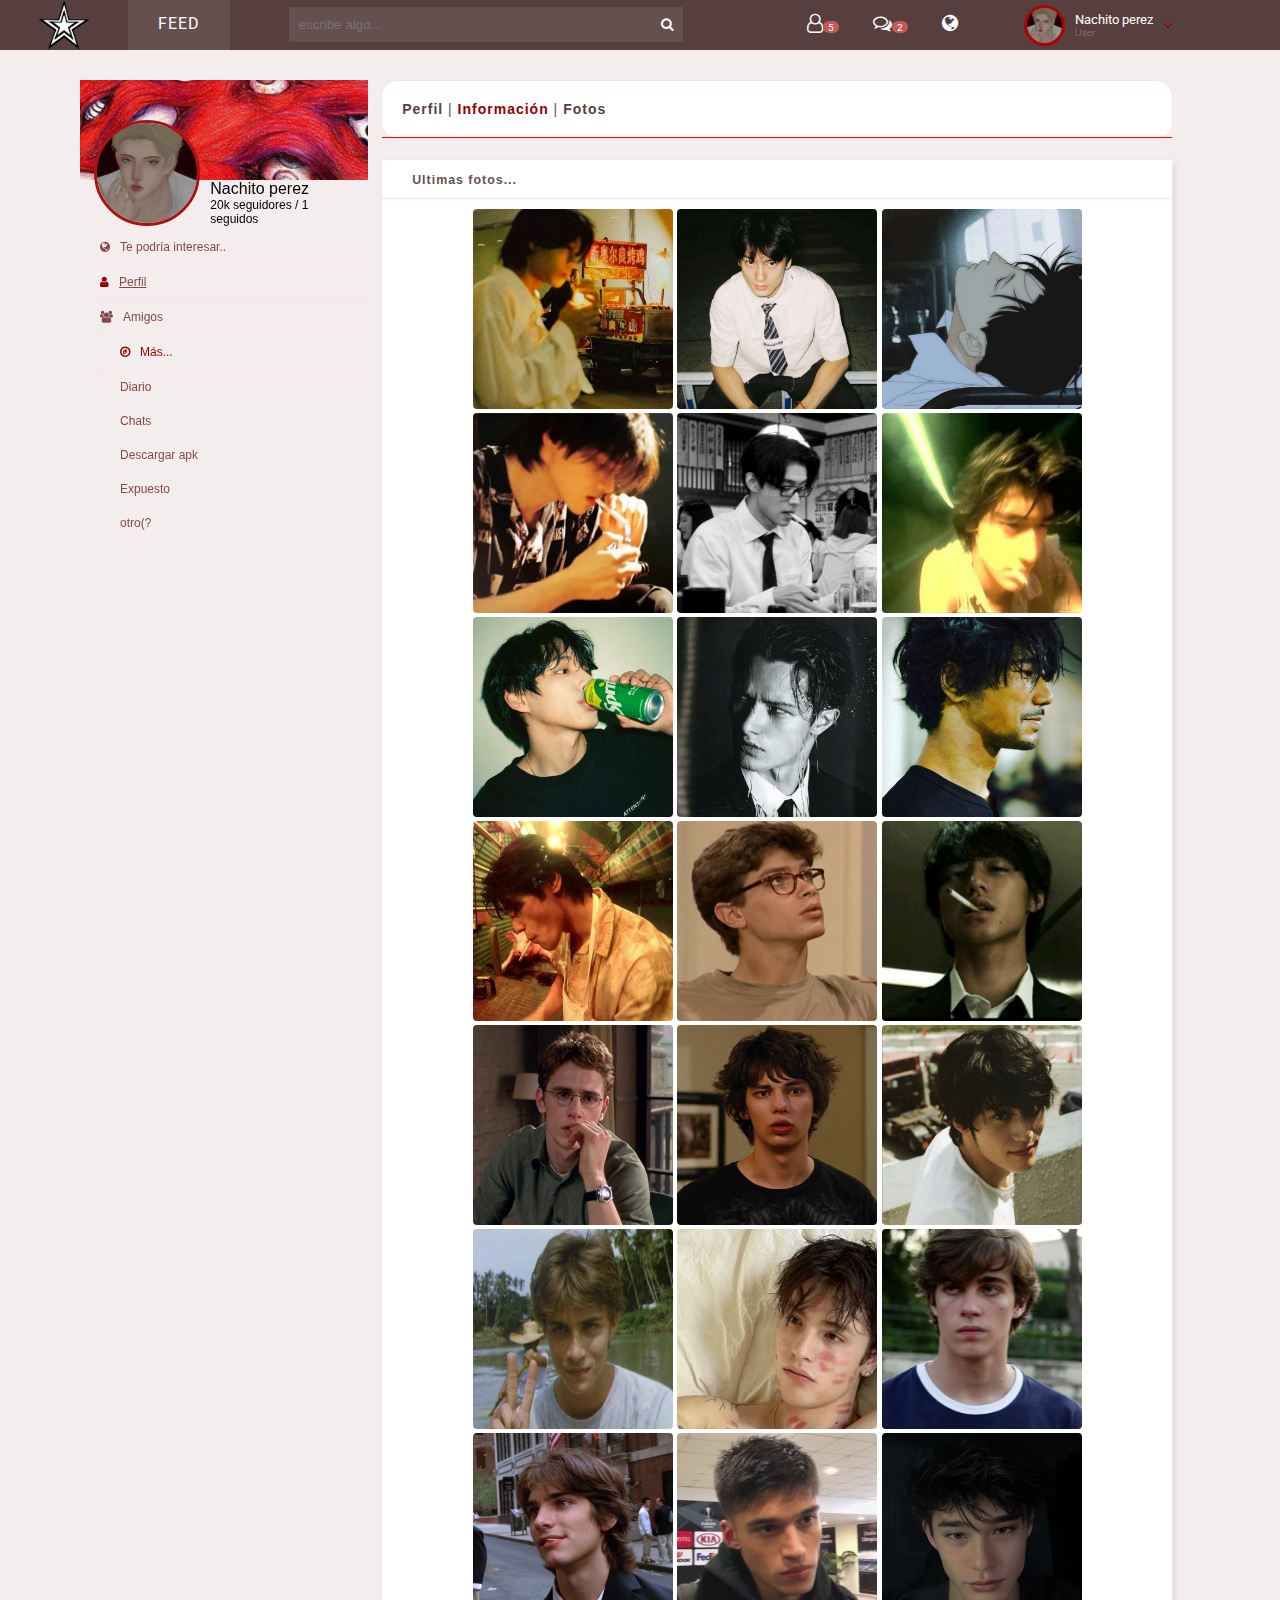
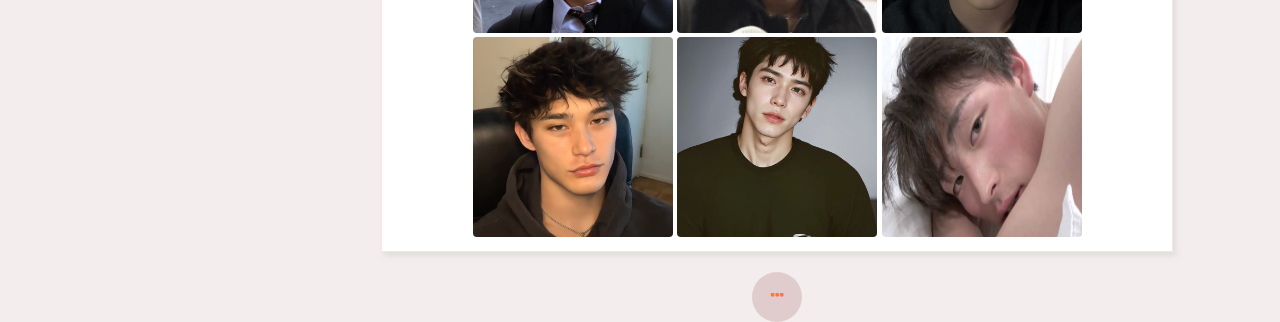
<file: photos.html>
<!DOCTYPE html>
<html lang="en">
<head>
    <meta charset="utf-8">
    <meta name="viewport" content="width=device-width, initial-scale=1">
    <meta http-equiv="x-ua-compatible" content="ie=edge">

    <title>Nachito perez / Fotos </title>
    <link rel="shortcut icon" href="imagenes/black-and-white-star-icon-free-png.webp" type="image/x-icon">


    <!-- CSS -->
    <link rel="stylesheet" type="text/css" href="css/styles.css">

    <!-- Fonts -->
    <link href="https://fonts.googleapis.com/css?family=Roboto" rel="stylesheet">
    <!-- Icons FontAwesome 4.7.0 -->
    <link href="https://maxcdn.bootstrapcdn.com/font-awesome/4.7.0/css/font-awesome.min.css" rel="stylesheet"  type="text/css" />



</head>
<body>
    <div class="iconup">
            <div class="menuicon" id="navicon">
                <i class="fa fa-navicon"></i>
            </div>
            <div class="icon-logo">
                <img src="imagenes/black-and-white-star-icon-free-png.webp" alt=""/>
            </div>
            <div class="navbar_page">
                <span> FEED</span>
            </div>
            <div class="navbar-bus">
                <form method="#" action="/"> <!-- metodo de envio formulario -->
                    <input type="text" placeholder="escribe algo..." />
                    <button><i class="fa fa-search"></i></button>
                </form>
            </div>
            <div class="navbar-icon">
                <ul>
                    <li id="friendsmodal"><i class="fa fa-user-o"></i><span id="notification">5</span></li>
                    <li id="messagesmodal"><i class="fa fa-comments-o"></i><span id="notification">2</span></li>
                    <a href="" style="color:white"><li><i class="fa fa-globe"></i></li></a>
                </ul>
            </div>
            <div class="navbar-user" id="perfil">
                  <img src="imagenes/foto-perfil.png" alt="" />
            <span id="navbar-user-up">Nachito perez<br><p>User</p></span><i class="fa fa-angle-down"></i>
            </div>
        
    </div>
    
    <div class="todito">
            
            <div class="filagud"></div><!--no seguro-->
            <div class="filaiz"><!--perfil del usuario.-->
                <div class="filaiz-perfil">
                    <img id="portada" src="imagenes/banner.jpeg" />
                    <div class="filaiz-perfil">
                        <img id="fotito" src="imagenes/foto-perfil.png" />
                        <span>Nachito perez<br><p>20k seguidores / 1 seguidos</p></span>
                    </div>
                </div>
                <div class="menu">
                    <ul>
                        <li><a href="index.html"><i class="fa fa-globe"></i>Te podría interesar..</a></li>
                        <li><a href="profile.html" id="rowmenu-selected"><i class="fa fa-user"></i>Perfil</a></li>
                        <li><a href="amigochos.html"><i class="fa fa-users"></i>Amigos</a></li>
                        <li class="primer-menu"><i class="fa fa-compass"></i>Más...</li>
                        <ul>
                            <li style="border:none"><a href="#A">Diario</a></li><!--Agregar links-->
                            <li style="border:none"><a href="#">Chats</a></li>
                            <li style="border:none"><a href="#">Descargar apk</a></li>
                            <li style="border:none"><a href="#">Expuesto</a></li>
                            <li style="border:none"><a href="#">otro(?</a></li>
                        </ul>
                    </ul>
                </div>
        </div>
        <div class="fila-de" style="width: 80%;">
            <div class="row border-radius">
                <div class="feed">
                    <div class="nombre-feed">
                        <span><a href="profile.html"><b>Perfil</b></a> | <a href="info.html" id="perfil-menu"><b>Información</b></a> | <a href="photos.html"><b>Fotos</b></a></span>
                    </div>   
                </div>
            </div>
                <div class="row shadow">
                    <div class="titulo-fila">
                        <span>Ultimas fotos...</span>
                    </div>
                    <div class="fotitos2">
                        <ul>
                            <li><a href="#"><img src="imagenes/PFP-1.jpeg" alt="" /></a></li> 
                            <li><a href="#"><img src="imagenes/PFP-2.jpeg" alt="" /></a></li>
                            <li><a href="#"><img src="imagenes/PFP-3.jpeg" alt="" /></a></li>
                            <li><a href="#"><img src="imagenes/PFP-4.jpeg" alt="" /></a></li>
                            <li><a href="#"><img src="imagenes/PFP-5.jpeg" alt="" /></a></li>
                            <li><a href="#"><img src="imagenes/PFP-6.jpeg" alt="" /></a></li>
                            <li><a href="#"><img src="imagenes/PFP-7.jpeg" alt="" /></a></li> 
                            <li><a href="#"><img src="imagenes/PFP-8.jpeg" alt="" /></a></li> 
                            <li><a href="#"><img src="imagenes/PFP-9.jpeg" alt="" /></a></li>
                            <li><a href="#"><img src="imagenes/PFP-10.jpeg" alt="" /></a></li>
                            <li><a href="#"><img src="imagenes/PFP-11.jpeg" alt="" /></a></li>
                            <li><a href="#"><img src="imagenes/PFP-12.jpeg" alt="" /></a></li>
                            <li><a href="#"><img src="imagenes/PFP-13.jpeg" alt="" /></a></li> 
                            <li><a href="#"><img src="imagenes/PFP-14.jpeg" alt="" /></a></li>
                            <li><a href="#"><img src="imagenes/PFP-15.jpeg" alt="" /></a></li>
                            <li><a href="#"><img src="imagenes/PFP-16.jpeg" alt="" /></a></li>
                            <li><a href="#"><img src="imagenes/PFP-17.jpeg" alt="" /></a></li>
                            <li><a href="#"><img src="imagenes/PFP-18.jpeg" alt="" /></a></li>
                            <li><a href="#"><img src="imagenes/PFP-19.jpeg" alt="" /></a></li> 
                            <li><a href="#"><img src="imagenes/PFP-20.jpeg" alt="" /></a></li> 
                            <li><a href="#"><img src="imagenes/PFP-21.jpeg" alt="" /></a></li>
                            <li><a href="#"><img src="imagenes/PFP-22.jpeg" alt="" /></a></li>
                            <li><a href="#"><img src="imagenes/PFP-23.jpeg" alt="" /></a></li>
                            <li><a href="#"><img src="imagenes/PFP-24.jpeg" alt="" /></a></li>
                            
                        
                        </ul>
                    </div>
                </div>
                <center>
                <a href=""><div class="loadmorefeed">
                    <i class="fa fa-ellipsis-h"></i>
                </div></a>
            </center>
        </div>
    </div>
    <button onclick="topFunction()" id="myBtn" title="Go to top"><i class="fa fa-arrow-up"></i></button>

 <!--chat-->
        
        <div class="modal chat">
            <div class="chat-icon"><i class="fa fa-sort-asc" aria-hidden="true"></i></div>
        <div class="titulo-chat">
            <span>Mensajes</span>
             <a href="chat.html"><i class="fa fa-ellipsis-h"></i></a>
        </div>
        <div class="contenido-chat">
            <ul>
                <li>
                    <a href="#">
                        <img src="imagenes/user2.jpeg" alt="" />
                        <span><b>Juanita pela pps</b><br>pupipipipip charlacharla...<p>4 hours ago</p></span>
                    </a>
                </li>
                <li>
                    <a href="#">
                        <img src="imagenes/foto1.jpeg" alt="" />
                        <span><b>Doctor nefario</b><br>uyuyuyuysisisisis uysi sistyus...<p>Yesterday at 9:56pm</p></span>
                    </a>
                </li>
                <li>
                    <a href="#">
                        <img src="imagenes/black-and-white-star-icon-free-png.webp" alt="" />
                        <span><b>JParker</b><br>megusastasguyaksmnakls.<p>4 hours ago</p></span>
                    </a>
                </li>
            </ul>
        </div>
        </div>
    <!--amigochos-->
        <div class="modal amigos">
            <div class="chat-icon"><i class="fa fa-sort-asc" aria-hidden="true"></i></div>
            <div class="titulo-chat">
                <span>SOLICITUDES DE AMISTAD</span>
                <a href="amigochos.html"><i class="fa fa-ellipsis-h"></i></a>
            </div>
            <div class="contenido-chat">
                <ul>
                    <li>
                        <a href="#">
                            <img src="imagenes/user4.jpeg" alt=""/>
                            <span><b> Jelipa M</b><br>1 amigo en común</span>
                            <button class="chat-contenido-acep">Aceptar</button><button class="chat-contenido-neg">Negar</button>
                        </a>
                    </li>
                    <li>
                        <a href="#">
                            <img src="imagenes/user2.jpeg" alt=""/>
                            <span><b> Juanita pela pps</b><br>1 amigo en común</span>
                            <button class="chat-contenido-acep">Aceptar</button><button class="chat-contenido-neg">Negar</button>
                        </a>
                    </li>
                    <li>
                        <a href="#">
                            <img src="imagenes/user5.jpeg" alt=""/>
                            <span><b> Ponchita F</b><br>1 amigo en común</span>
                            <button class="chat-contenido-acep">Aceptar</button><button class="chat-contenido-neg">Negar</button>
                        </a>
                    </li>
                </ul>
            </div>
        </div>
     <!--Celular-->
        <div class="menu-celular">
            
            <div class="menu-celular-profile">
                <img id="menu-celular-portada" src="imagenes/banner.jpeg"/> 
                <div class="menu-celular-profile">
                    <img id="celular-menu-fotop" src="imagenes/foto-perfil.png"/><br>
                    <span>nachito perez<br><p>20k seguidores / 1 seguido</p></span>
                </div>
                <div class="celular-menu-menu">
                    
                    <ul>
                        <li><a href="index.html"><i class="fa fa-globe"></i>Te podría interesar..</a></li>
                        <li><a href="profile.html" id="celular-menu-selected"><i class="fa fa-user"></i>Perfil</a></li>
                        <li><a href="amigochos.html"><i class="fa fa-users"></i>Amigos</a></li>
                        <li><a href="chat.html"><i class="fa fa-comments-o"></i>Mensajes</a></li>
                        <li class="primer-menu"><i class="fa fa-compass"></i>Más...</li>
                        <ul class="mobilemenu_child">
                            <li style="border:none"><a href="#A">Diario</a></li><!--Agregar links-->
                            <li style="border:none"><a href="#">Chats</a></li>
                            <li style="border:none"><a href="#">Descargar apk</a></li>
                            <li style="border:none"><a href="#">Expuesto</a></li>
                            <li style="border:none"><a href="#">otro(?</a></li>
                        </ul>
                    </ul>
                </div>
            </div>
        </div>
    <script src="https://ajax.googleapis.com/ajax/libs/jquery/3.3.1/jquery.min.js"></script>
    <script>
    // Modals
    $(document).ready(function(){ /*documento está listo para ser manipulado*/


        $("#messagesmodal").hover(function(){
            $(".chat").toggle(); /*ocultar o mostrar el elemento*/
        });
        $(".chat").hover(function(){
            $(".chat").toggle();
        });



        $("#friendsmodal").hover(function(){
            $(".amigos").toggle();
        });
        $(".modal-friends").hover(function(){
            $(".amigos").toggle();
        });


        $("#navicon").click(function(){ /*se ejecuta al hacer click*/ 
            $(".menu-celular").fadeIn(); /*mostrar el elemento con la clase*/
        });
        $(".todito").click(function(){
            $(".menu-celular").fadeOut(); /*ocultar el elemento  con la clase*/
        });
    });
    </script>
    <script>
        window.onscroll = function() {scrollFunction()}; /*se ejecuta cuando el usuario hace scroll en la página.*/

        function scrollFunction() { /*verifica si el scroll es mayor que 20 píxeles y, si es así, muestra el botón De lo contrario, oculta el botón*/
            if (document.body.scrollTop > 20 || document.documentElement.scrollTop > 20) {
                document.getElementById("myBtn").style.display = "block";
            } else {
                document.getElementById("myBtn").style.display = "none";
            }
        }

        function topFunction() { /* La función establece el scroll en 0, lo que hace que la página se desplace hacia arriba.*/
            document.body.scrollTop = 0;
            document.documentElement.scrollTop = 0;
        }
    </script>
    </body>
</html>
</file>
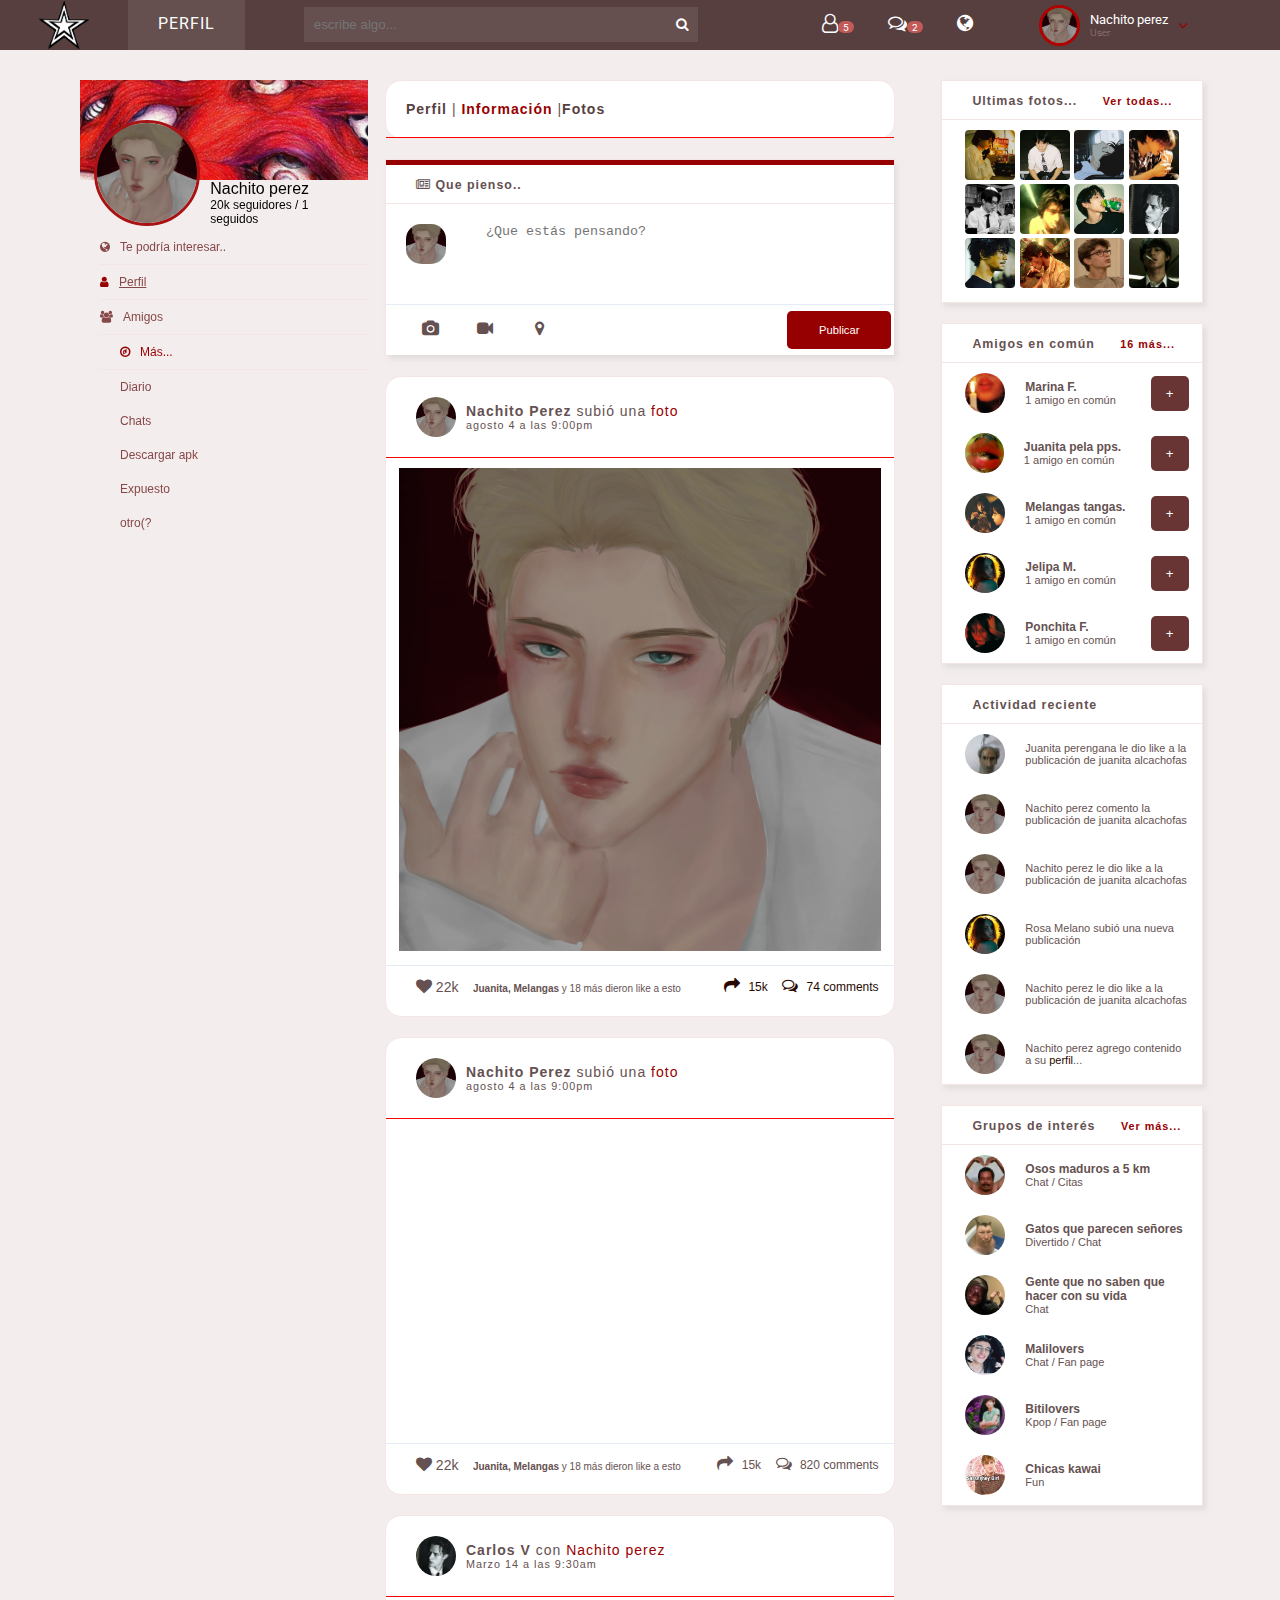
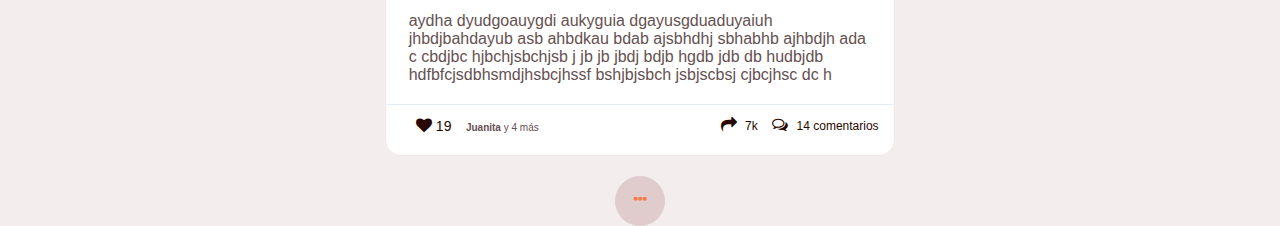
<file: profile.html>
<!doctype html>
<html lang="en">
    <head>
        <meta charset="utf-8" />
        <meta name="viewport" content="width=device-width, initial-scale=1" />
        <meta http-equiv="x-ua-compatible" content="ie=edge" />

        <title>Perfil del loquito cucu</title>
        <link rel="shortcut icon" href="images/favicon.png" type="image/x-icon" />

        <!-- CSS -->
        <link rel="stylesheet" type="text/css" href="css/styles.css" />

        <!-- Fonts -->
        <link href="https://fonts.googleapis.com/css?family=Roboto" rel="stylesheet" />
        <!-- Icons FontAwesome 4.7.0 -->
        <link
            href="https://maxcdn.bootstrapcdn.com/font-awesome/4.7.0/css/font-awesome.min.css"
            rel="stylesheet"
            type="text/css" />
    </head>
    <body>
        <div class="iconup">
            <div class="menuicon" id="navicon">
                <i class="fa fa-navicon"></i>
            </div>
            <div class="icon-logo">
                <img src="imagenes/black-and-white-star-icon-free-png.webp" alt="" />
            </div>
            <div class="navbar_page">
                <span> PERFIL</span>
            </div>
            <div class="navbar-bus">
                <form method="#" action="/">
                    <!-- metodo de envio formulario -->
                    <input type="text" placeholder="escribe algo..." />
                    <button><i class="fa fa-search"></i></button>
                </form>
            </div>
            <div class="navbar-icon">
                <ul>
                    <li id="friendsmodal"><i class="fa fa-user-o"></i><span id="notification">5</span></li>
                    <li id="messagesmodal"><i class="fa fa-comments-o"></i><span id="notification">2</span></li>
                    <a href="" style="color: white" ><li><i class="fa fa-globe"></i></li></a>
                </ul>
            </div>
            <div class="navbar-user" id="perfil">
                <img src="imagenes/foto-perfil.png" alt="" />
                <span id="navbar-user-up">Nachito perez<br/><p>User</p></span ><i class="fa fa-angle-down"></i>
            </div>
        </div>
        <div class="todito">
            <div class="filagud"></div>
            <!--no seguro-->
            <div class="filaiz">
                <!--perfil del usuario.-->
                <div class="filaiz-perfil">
                    <img id="portada" src="imagenes/banner.jpeg" />
                    <div class="filaiz-perfil">
                        <img id="fotito" src="imagenes/foto-perfil.png" />
                        <span>Nachito perez<br/><p>20k seguidores / 1 seguidos</p></span>
                    </div>
                </div>
                <div class="menu">
                    <ul>
                        <li>
                            <a href="index.html"><i class="fa fa-globe"></i>Te podría interesar..</a>
                        </li>
                        <li>
                            <a href="profile.html" id="rowmenu-selected"><i class="fa fa-user"></i>Perfil</a>
                        </li>
                        <li>
                            <a href="amigochos.html"><i class="fa fa-users"></i>Amigos</a>
                        </li>
                        <li class="primer-menu"><i class="fa fa-compass"></i>Más...</li>
                        <ul>
                            <li style="border: none"><a href="#A">Diario</a></li>
                            <!--Agregar links-->
                            <li style="border: none"><a href="#">Chats</a></li>
                            <li style="border: none"><a href="#">Descargar apk</a></li>
                            <li style="border: none"><a href="#">Expuesto</a></li>
                            <li style="border: none"><a href="#">otro(?</a></li>
                        </ul>
                    </ul>
                </div>
            </div>

            <div class="fila-de">
                <div class="row border-radius">
                    <div class="feed">
                        <div class="nombre-feed">
                            <span><a href="profile.html"><b>Perfil</b></a> | <a href="info.html" id="perfil-menu"><b>Información</b></a> |<a href="photos.html"><b>Fotos</b></a></span>
                        </div>
                    </div>
                </div>
                

                <div class="row">
                    <div class="publish">
                        <div class="titulo-fila">
                            <span><i class="fa fa-newspaper-o" aria-hidden="true"></i> Que pienso..</span>
                        </div>
                        
                        <form method="" action="/">
                            <div class="publish_textarea">
                                <img class="border-radius-image" src="imagenes/foto-perfil.png" alt="" />
                                <textarea type="text" placeholder="¿Que estás pensando?" style="resize: none"></textarea>
                            </div>
                            <div class="publish_icons">
                                <ul>
                                    <li><i class="fa fa-camera"></i></li>
                                    <li><i class="fa fa-video-camera"></i></li>
                                    <li><i class="fa fa-map-marker" aria-hidden="true"></i></li>
                                </ul>
                                <button>Publicar</button>
                            </div>
                        </form>
                    </div>
                </div>
                <div class="row border-radius">
                    <div class="feed">
                        <div class="nombre-feed">
                            <img src="imagenes/foto-perfil.png" alt="" />
                            <span><b>Nachito Perez</b> subió una <a href="index.html">foto</a><br/><p>agosto 4 a las 9:00pm</p></span>
                        </div>
                        <div class="contenidofeed">
                            <div class="contenidofeed-img">
                                <a href="index.html"><img src="imagenes/foto-perfil.png" alt="" /></a>
                            </div>
                        </div>
                        <div class="feed_footer">
                                <ul class="feed_footer_iz">
                                    <li class="hover-rojito selected-rojito"><i class="fa fa-heart"></i> 22k</li>
                                    <li><span><b>Juanita, Melangas</b> y 18 más dieron like a esto </span></li>
                                </ul>
                                <ul class="feed_footer_de">
                                <li>
                                    <li class="rojito selected-rojito"><i class="fa fa-share"></i> 15k</li>
                                    <a href="index.html" style="color:#515365;"><li class="rojito"><i class="fa fa-comments-o"></i> 74 comments</li></a>
                                </li>
                        
                            </ul>
                        </div>
                </div>
            </div>
            <div class="row border-radius">
                    <div class="feed">
                        <div class="nombre-feed">
                            <img src="imagenes/foto-perfil.png" alt="" />
                            <span><b>Nachito Perez</b> subió una <a href="index.html">foto</a><br/><p>agosto 4 a las 9:00pm</p></span>
                        </div>
                        <div class="contenidofeed">
                            <div class="contenidofeed-img">
                                <iframe src="https://assets.pinterest.com/ext/embed.html?id=229050331042904787" height="445" width="345" frameborder="0" scrolling="no" ></iframe>
                            </div>
                        </div>
                    
                        <div class="feed_footer">
                            <ul class="feed_footer_iz"> 
                                <li class="hover-rojito selected-rojito"><i class="fa fa-heart"></i> 22k</li>
                                <li><span><b>Juanita, Melangas</b> y 18 más dieron like a esto </span></li>
                            </ul>
                        
                            <ul class="feed_footer_de">
                            
                                <li>
                                <li class="hover-rojito selected-rojito"><i class="fa fa-share"></i> 15k</li>
                                <a href="#" style="color:#515365;"></a><li class="hover-rojito"><i class="fa fa-comments-o"></i> 820 comments</li>
                            </ul>
                        </div>
                </div>
            </div>
       
            <div class="row border-radius">
                <div class="feed">
                    <div class="nombre-feed">
                        <img src="imagenes/PFP-8.jpeg" alt="" />
                        <span><b>Carlos V</b> con <a href="profile.html">Nachito perez</a><br><p> Marzo 14 a las 9:30am</p></span>
                    </div>
                    <div class="contenidofeed">
                        <div class="contenidofeed-img">
                            <p>aydha dyudgoauygdi aukyguia dgayusgduaduyaiuh jhbdjbahdayub asb ahbdkau bdab ajsbhdhj sbhabhb ajhbdjh  ada  c cbdjbc hjbchjsbchjsb j jb jb jbdj bdjb hgdb jdb db hudbjdb hdfbfcjsdbhsmdjhsbcjhssf bshjbjsbch jsbjscbsj cjbcjhsc dc  h</p>
                        </div>
                    </div>
                    <div class="feed_footer">
                        <ul class="feed_footer_iz">
                            <li class="rojito selected-rojito"><i class="fa fa-heart"></i> 19</li>
                            <li><span><b> Juanita</b> y 4 más</span></li>
                        </ul>
                        <ul class="feed_footer_de">
                            <li>
                                <li class="rojito selected-rojito"><i class="fa fa-share"></i> 7k</li>
                                <a href="index.html" style="color:#515365;"><li class="rojito"><i class="fa fa-comments-o"></i> 14 comentarios</li></a>
                            </li>
                        </ul>
                    </div>
                </div>
            </div>
    
           <center>
                <a href=""><div class="loadmorefeed">
                    <i class="fa fa-ellipsis-h"></i>
                </div></a>
            </center>
        </div>
                <div class="Ap-f">
                    <div class="row shadow">
                        <div class="titulo-fila">
                        
                            <span>Ultimas fotos...</span>
                        <a href="photos.html">Ver todas...</a> <!--Comprobar si si sirve-->
                    </div>
                    <div class="foticostodas">
                        <ul>
                            <li><a href="#"><img src="imagenes/PFP-1.jpeg" alt="" /></a></li> 
                            <li><a href="#"><img src="imagenes/PFP-2.jpeg" alt="" /></a></li>
                            <li><a href="#"><img src="imagenes/PFP-3.jpeg" alt="" /></a></li>
                            <li><a href="#"><img src="imagenes/PFP-4.jpeg" alt="" /></a></li>
                            <li><a href="#"><img src="imagenes/PFP-5.jpeg" alt="" /></a></li>
                            <li><a href="#"><img src="imagenes/PFP-6.jpeg" alt="" /></a></li>
                            <li><a href="#"><img src="imagenes/PFP-7.jpeg" alt="" /></a></li> 
                            <li><a href="#"><img src="imagenes/PFP-8.jpeg" alt="" /></a></li> 
                            <li><a href="#"><img src="imagenes/PFP-9.jpeg" alt="" /></a></li>
                            <li><a href="#"><img src="imagenes/PFP-10.jpeg" alt="" /></a></li>
                            <li><a href="#"><img src="imagenes/PFP-11.jpeg" alt="" /></a></li>
                            <li><a href="#"><img src="imagenes/PFP-12.jpeg" alt="" /></a></li>
                        </ul>
                    </div>
                </div>
       
                    <div class="row shadow">
                    <div class="titulo-fila">
                        <span>Amigos en común</span>
                        <a href="amigochos.html">16 más...</a>
                    </div>
                    <div class="contenido-filas">
                        <img src="imagenes/user1.jpeg" alt=""/>
                        <span><b>Marina F.</b><br>1 amigo en común</span>
                        <button>+</button>
                    </div>
                    <div class="contenido-filas">
                        <img src="imagenes/user2.jpeg" alt=""/>
                        <span><b>Juanita pela pps.</b><br>1 amigo en común</span>
                        <button>+</button>
                    </div>
                    <div class="contenido-filas">
                        <img src="imagenes/user3.jpeg" alt=""/>
                        <span><b>Melangas tangas.</b><br>1 amigo en común</span>
                        <button>+</button>
                    </div>
                    <div class="contenido-filas">
                        <img src="imagenes/user4.jpeg" alt=""/>
                        <span><b>Jelipa M.</b><br>1 amigo en común</span>
                        <button>+</button>
                    </div>
                    <div class="contenido-filas">
                        <img src="imagenes/user5.jpeg" alt=""/>
                        <span><b>Ponchita F.</b><br>1 amigo en común</span>
                        <button>+</button>
                    </div>
                </div>
        <div class="row shadow">
                        <div class="titulo-fila">
                            <span>Actividad reciente</span>
                        </div>
                        <div class="contenido-filas">
                            <img src="imagenes/a12.jpeg" alt=""/>
                            <span>Juanita perengana le dio like a la publicación de juanita alcachofas</span><!--puedo poner el link del perfil de la wacha-->
                        </div>
                        <div class="contenido-filas">
                            <img src="imagenes/foto-perfil.png" alt=""/>
                            <span>Nachito perez comento la publicación de juanita alcachofas</span><!--puedo poner el link del perfil de la wacha-->
                        </div>
                        <div class="contenido-filas">
                            <img src="imagenes/foto-perfil.png" alt=""/>
                            <span>Nachito perez le dio like a la publicación de juanita alcachofas</span><!--puedo poner el link del perfil de la wacha-->
                        </div>
                        <div class="contenido-filas">
                            <img src="imagenes/user4.jpeg" alt=""/>
                            <span>Rosa Melano subió una nueva publicación </span><!--puedo poner el link del perfil de la wacha-->
                        </div>
                        <div class="contenido-filas">
                            <img src="imagenes/foto-perfil.png" alt=""/>
                            <span>Nachito perez le dio like a la publicación de juanita alcachofas</span><!--puedo poner el link del perfil de la wacha-->
                        </div>
                        <div class="contenido-filas">
                            <img src="imagenes/foto-perfil.png" alt=""/>
                            <span>Nachito perez agrego contenido a su <a href="profile.html" class="rojito">perfil</a>...</span><!--puedo poner el link del perfil de la wacha-->
                        </div>
                    </div>
        <div class="row shadow">
                <div class="titulo-fila">
                    <span>Grupos de interés</span>
                    <a href="#">Ver más...</a>
                </div>
                <div class="contenido-filas">
                    <img src="imagenes/feed3.jpeg" alt="" />
                    <span><a href=""><b>Osos maduros a 5 km </b></a><br>Chat / Citas</span>
                </div>
                <div class="contenido-filas">
                    <img src="imagenes/feed2.jpeg" alt="" />
                    <span><a href=""><b>Gatos que parecen señores </b></a><br> Divertido / Chat </span>
                </div>
                <div class="contenido-filas">
                    <img src="imagenes/feed4.jpeg" alt="" />
                    <span><a href=""><b>Gente que no saben que hacer con su vida </b></a><br>Chat</span>
                </div>
                <div class="contenido-filas">
                    <img src="imagenes/feed6.jpeg" alt="" />
                    <span><a href=""><b>Malilovers</b></a><br>Chat / Fan page</span>
                </div>
                <div class="contenido-filas">
                    <img src="imagenes/feed7.jpeg" alt="" />
                    <span><a href=""><b>Bitilovers</b></a><br>Kpop / Fan page</span>
                </div>
                <div class="contenido-filas">
                    <img src="imagenes/feed8.jpeg" alt="" />
                    <span><a href=""><b>Chicas kawai</b></a><br>Fun</span>
                </div>
            </div>
    </div>
    </div>
    <button onclick="topFunction()" id="myBtn" title="Go to top"><i class="fa fa-arrow-up"></i></button>
    <!--chat-->
        
        <div class="modal chat">
            <div class="chat-icon"><i class="fa fa-sort-asc" aria-hidden="true"></i></div>
        <div class="titulo-chat">
            <span>Mensajes</span>
             <a href="chat.html"><i class="fa fa-ellipsis-h"></i></a>
        </div>
        <div class="contenido-chat">
            <ul>
                <li>
                    <a href="#">
                        <img src="imagenes/user2.jpeg" alt="" />
                        <span><b>Juanita pela pps</b><br>pupipipipip charlacharla...<p>4 hours ago</p></span>
                    </a>
                </li>
                <li>
                    <a href="#">
                        <img src="imagenes/foto1.jpeg" alt="" />
                        <span><b>Doctor nefario</b><br>uyuyuyuysisisisis uysi sistyus...<p>Yesterday at 9:56pm</p></span>
                    </a>
                </li>
                <li>
                    <a href="#">
                        <img src="imagenes/black-and-white-star-icon-free-png.webp" alt="" />
                        <span><b>JParker</b><br>megusastasguyaksmnakls.<p>4 hours ago</p></span>
                    </a>
                </li>
            </ul>
        </div>
        </div>
        <!--amigochos-->
        <div class="modal amigos">
            <div class="chat-icon"><i class="fa fa-sort-asc" aria-hidden="true"></i></div>
            <div class="titulo-chat">
                <span>SOLICITUDES DE AMISTAD</span>
                <a href="amigochos.html"><i class="fa fa-ellipsis-h"></i></a>
            </div>
            <div class="contenido-chat">
                <ul>
                    <li>
                        <a href="#">
                            <img src="imagenes/user4.jpeg" alt=""/>
                            <span><b> Jelipa M</b><br>1 amigo en común</span>
                            <button class="chat-contenido-acep">Aceptar</button><button class="chat-contenido-neg">Negar</button>
                        </a>
                    </li>
                    <li>
                        <a href="#">
                            <img src="imagenes/user2.jpeg" alt=""/>
                            <span><b> Juanita pela pps</b><br>1 amigo en común</span>
                            <button class="chat-contenido-acep">Aceptar</button><button class="chat-contenido-neg">Negar</button>
                        </a>
                    </li>
                    <li>
                        <a href="#">
                            <img src="imagenes/user5.jpeg" alt=""/>
                            <span><b> Ponchita F</b><br>1 amigo en común</span>
                            <button class="chat-contenido-acep">Aceptar</button><button class="chat-contenido-neg">Negar</button>
                        </a>
                    </li>
                </ul>
            </div>
        </div>
     <!--Celular-->
        <div class="menu-celular">
            
            <div class="menu-celular-profile">
                <img id="menu-celular-portada" src="imagenes/banner.jpeg"/> 
                <div class="menu-celular-profile">
                    <img id="celular-menu-fotop" src="imagenes/foto-perfil.png"/><br>
                    <span>nachito perez<br><p>20k seguidores / 1 seguido</p></span>
                </div>
                <div class="celular-menu-menu">
                    
                    <ul>
                        <li><a href="index.html"><i class="fa fa-globe"></i>Te podría interesar..</a></li>
                        <li><a href="profile.html" id="celular-menu-selected"><i class="fa fa-user"></i>Perfil</a></li>
                        <li><a href="amigochos.html"><i class="fa fa-users"></i>Amigos</a></li>
                        <li><a href="chat.html"><i class="fa fa-comments-o"></i>Mensajes</a></li>
                        <li class="primer-menu"><i class="fa fa-compass"></i>Más...</li>
                        <ul class="mobilemenu_child">
                            <li style="border:none"><a href="#A">Diario</a></li><!--Agregar links-->
                            <li style="border:none"><a href="#">Chats</a></li>
                            <li style="border:none"><a href="#">Descargar apk</a></li>
                            <li style="border:none"><a href="#">Expuesto</a></li>
                            <li style="border:none"><a href="#">otro(?</a></li>
                        </ul>
                    </ul>
                </div>
            </div>
        </div>
    <script src="https://ajax.googleapis.com/ajax/libs/jquery/3.3.1/jquery.min.js"></script>
    <script>
    // Modals
    $(document).ready(function(){ /*documento está listo para ser manipulado*/


        $("#messagesmodal").hover(function(){
            $(".chat").toggle(); /*ocultar o mostrar el elemento*/
        });
        $(".chat").hover(function(){
            $(".chat").toggle();
        });



        $("#friendsmodal").hover(function(){
            $(".amigos").toggle();
        });
        $(".modal-friends").hover(function(){
            $(".amigos").toggle();
        });


        $("#navicon").click(function(){ /*se ejecuta al hacer click*/ 
            $(".menu-celular").fadeIn(); /*mostrar el elemento con la clase*/
        });
        $(".todito").click(function(){
            $(".menu-celular").fadeOut(); /*ocultar el elemento  con la clase*/
        });
    });
    </script>
    <script>
        window.onscroll = function() {scrollFunction()}; /*se ejecuta cuando el usuario hace scroll en la página.*/

        function scrollFunction() { /*verifica si el scroll es mayor que 20 píxeles y, si es así, muestra el botón De lo contrario, oculta el botón*/
            if (document.body.scrollTop > 20 || document.documentElement.scrollTop > 20) {
                document.getElementById("myBtn").style.display = "block";
            } else {
                document.getElementById("myBtn").style.display = "none";
            }
        }

        function topFunction() { /* La función establece el scroll en 0, lo que hace que la página se desplace hacia arriba.*/
            document.body.scrollTop = 0;
            document.documentElement.scrollTop = 0;
        }
    </script>
    </body>
</html>
</file>
<file: css/styles.css>
/*basico*/
* {
 margin: 0px;
 padding:0px;
}
a {
 text-decoration: none;
}
li {
 list-style: none;
}
input:focus{
 outline: 0px;
}
select:focus{
 outline: 0px;
}
button:focus {
 outline:0px;
}
textarea:focus {
 outline:0px;
}
html, body {
 background-color: #f4eded;
 font-family: 'Roboto', sans-serif;
 height:100%;
}


/*checar*/
.border-radius {
 border-radius: 16px;
}
.border-radius-image {
 border-radius: 15px;
}
.rojito:hover {
 color: #970000;
}
.rojito{
 color: #270700;
}
.shadow {
 box-shadow: 3px 4px 5px rgba(209, 209, 209, 0.5);
}



/* Nav */
.iconup {
 height: 50px;
 width: 100%;
 background-color: #573f3f;
 color: white;
 display: flex;
 align-items:center;
 position: fixed;
 top: 0px;

}

.icon-logo {
 width: 10%;
 height: 50px;
 text-align: center;
}
.icon-logo img {
 height: 100%;
}
.navbar_page {
 height: 50px;
 text-align: center;
 background-color: #664f4f;
 padding-left: 30px;
 padding-right: 30px;
}
.navbar_page span {
 height: 100%;
 line-height: 3;
 font-size: .995rem;
 letter-spacing: 1px;
 text-transform: uppercase;
}
.navbar-bus {
 height: 50px;
 text-align: center;
 width: 40%;
 display: inline-block;
 line-height: 3
}
.navbar-bus input {
 padding: 10px;
 border:none;
 background-color: #664f4f;
 color: white;
 width:70%;
}
.navbar-bus button {
 padding: 10px;
 border:none;
 background-color: #664f4f;
 color: white;
 margin-left:-20px;
 cursor: pointer;
}
.navbar-bus button:hover {
 background-color: #473030;
}
.navbar-icon {
 height: 50px;
 text-align: center;
 width: 22%;
 display: inline-block;
}
.navbar-icon ul {
 height: 50px;
}
.navbar-icon ul li {
 height: 50px;
 display: inline-block;
 padding-left: 15px;
 padding-right: 15px;
 font-size: 19px;
 line-height: 2.5;
 cursor: pointer;
}
.navbar-icon ul li:hover {
 background-color: #473030;
}
#notification {
 font-size: 10px;
 color: #fff;
 background-color: #c25a5a;
 padding: 0.5px 5px;
 border-radius: 100px
}
.navbar-user {
 height: 50px;
 width: auto;
 display: flex;
 align-items:center;
}
.navbar-user img {
 height: 35px;
 width: 35px;
 border-radius: 500px;
 border: 3px solid #b20101;
}
#navbar-user-up {
 font-size: 12px;
 margin-left: 10px;
 padding-right: 10px
}
#navbar-user-up {
 font-size: 13px;
}
#navbar-user-up p{
 font-size: 10px;
 font-weight: 200;
 color: #bf9a9a;
}
.navbar-user i {
 color: #970000;
}
.menuicon {
 display: none;
}

/* CONTAIN */
.todito {
 width: 90%;
 margin: 30px auto;
 display: flex;
 font-family: "Segoe UI","Helvetica Neue",Arial,sans-serif;
 margin-top: 80px
}

.filaiz {
 width: 25%;
 position: fixed;
}
.filagud {
 width: 25%;
}
.row {
 width: 90%;
 margin: 0px auto;
 display: block;
 background-color: white;
 color: #655151;
 margin-bottom: 20px;
 border: 1px solid #f5e6e6;
}
.titulo-fila {
 padding: 10px;
 border-bottom: 1px solid #f5e6e6;
 letter-spacing: 1px;
}
.titulo-fila span {
 padding: 20px;
 font-size: .775rem;
 font-weight: 700;
}
.titulo-fila a {
 font-size: .675rem;
 font-weight: 700;
 color:#970000;
}
.titulo-fila a:hover {
 text-decoration: underline;}
.contenido-filas {
 display: flex;
 align-items:center;
 width: 90%;
 padding-bottom: 10px;
 padding-top: 10px;
 margin: 0px auto;
}
.contenido-filas img {
 height: 40px;
 width:40px;
 border-radius: 200px;
 margin: 0px 10px;
}
.contenido-filas span {
 font-size: 11px;
 margin-left: 10px;
 width: 70%
}
.contenido-filas span b {
 font-size: 12px;
 color: #655151;
 cursor: pointer;
}
.contenido-filas span b:hover {
 color: #951010;
}
.contenido-filas button {
 padding: 10px;
 padding-right:15px;
 padding-left:15px;
 background-color: #693434;
 border:none;
 color:white;
 border-radius: 5px;
 cursor: pointer;
 margin-left: 10px;
}
.contenido-filas button:hover {
 background-color: #450000;
}

.filaiz-perfil {
 width: 90%;
 margin: 0px auto;
 height: 150px;
}
#portada {
 width: 100%;
 height: 100px;
 position: absolute;
}
.filaiz-perfil {
 position: relative;
 display: flex;
}
.filaiz-perfil span {
 padding-top: 100px;
 padding-left: 10px
}
.filaiz-perfil span p {
 font-size: 12px
}
#fotito {
 width: 100px;
 height: 100px;
 border-radius: 200px;
 border: 3px solid #a91313;
 margin-top: 40px;
}

/* MENU */

.menu {
 width: 90%;
 margin: 0px auto;
 display: block;
 bottom: 0px;
 overflow-x: hidden; /*no recuerdo*/
 height: 26vw;
}
.menu ul {
 padding-left: 20px;
}
.menu li {
 display: block;
 font-size: 19px;
 cursor: pointer;
 font-size: 12px;
 padding-bottom: 10px;
 padding-top: 10px;
 border-bottom: 1px solid #f5e6e6;
 cursor: inherit;
}
.menu li a{
 color: #864848;
 cursor: pointer;
}
.menu li i {
 padding-right: 10px
}
.menu ul li a:hover{
 color: #4c0b0b;
}
#rowmenu-selected {
 text-decoration: underline;
}
#rowmenu-selected i {
 color: #970000;
}
.primer-menu {
 color: #970000;
}

/* BOTON ALLÁ ARRIBA ALLÁ ARRIBA */
#myBtn {
 display: none;
 position: fixed;
 bottom: 20px;
 right: 30px;
 z-index: 99; /*NO C*/
 font-size: 18px;
 border: none;
 outline: none;
 background-color: #970000;
 color: white;cursor: pointer;
 padding: 15px 17px;
 border-radius: 100%;
}
#myBtn:hover {
 background-color: #862e2e;
}
.fila-de {
 width: 49%;
 margin: 0px auto;
}

/*PROFILE*/
.publish {
 width: 100%;
 border-top: 5px solid #970000;
 box-shadow: 3px 4px 5px rgba(209, 209, 209, 0.5);
}
.publish_textarea {
 width: 100%;
 display: flex;
 align-items:center;
}
.publish_textarea img {
 width:40px;
 height:40px;
 margin: 20px;
}
.publish_textarea textarea {
 width:95.2%;
 height:40px;
 border:none;
 padding:20px;
}
.publish_icons {
 border-top: 1px solid #e6ecf5;
 width: 100%;
 margin-top:20px;
 display: flex;
 align-items:center;
}
.publish_icons ul {
 width: 75%;
 margin-left: 20px;
}
.publish_icons li {
 height: 50px;
 display: inline-block;
 width: 50px;
 font-size: 19px;
 line-height: 2.5;
 cursor: pointer;
 font-size: 16px;
 line-height: 3;
 text-align: center;
}
.publish_icons ul li:hover {
 background-color: #970000;
 color: white;
}
.publish_icons button {
 border:none;
 cursor: pointer;
 padding: 0.8rem 2rem;
 font-size: .700rem;
 color: #fff;
 background-color: #970000;
 border-radius: .3rem;
}
.publish_icons button:hover {
 background-color: #FF763A;
}


.feed {
 width: 100%;
}
.nombre-feed {
 padding: 20px;
 border-bottom: 1px solid #ff0000;
 letter-spacing: 1px;
 display: flex;
 align-items:center;
}
.nombre-feed img {
 height: 40px;
 width:40px;
 border-radius: 200px;
 margin: 0px 10px;
}
.nombre-feed span {
 font-size: .875rem;
}
.nombre-feed span a {
 color: #970000;
}
.nombre-feed a b{
 color: #573f3f;
}
.nombre-feed a b:hover{
 color: #970000;
}
.nombre-feed span p {
 font-size: .675rem;
}
/*´pagina feed*/
.contenidofeed-img {
 width: 95%;
 margin: 10px auto;
 display: block;
}
.contenidofeed-img img {
 width: 100%;
}
.contenidofeed-img iframe {
 width: 100%;
 height: 300px;
}
.contenidofeed-img p {
 padding: 10px;
 padding-top: 5px;

}
.feed_footer {
 height: 50px;
 border-top: 1px solid #e6ecf5;
 display: flex;
}
.feed_footer_iz {
 width: 55%;
 margin-left: 20px;
}
.feed_footer_iz li {
 height: 50px;
 display: inline-block;
 line-height: 2.5;
 cursor: pointer;
 font-size: 14px;
 line-height: 3;
 text-align: center;
 margin-left: 10px
}
.feed_footer_iz li span {
 font-size: 10px;
}
.feed_footer_iz li i {
 font-size: 16px;
}
.feed_footer_de {
 width: 40%;
 text-align: right;
}
.feed_footer_de li {
 display: inline-block;
 line-height: 0;
 cursor: pointer;
 font-size: 12px;
 text-align: center;
 margin-right: 10px;
 line-height: 3.5;
}
.feed_footer_de li i {
 font-size: 16px;
 padding-right: 5px
}


.Ap-f {
 width: 25%;
}
.loadmorefeed {
 text-align: center;
 background-color: #e0cccc;
 width:50px;
 height:50px;
 border-radius: 100%;
 color: #FF763A;
 line-height: 3
}



/* MODAL comentarios*/
.modal {
 position: fixed;
 top: 43px;
}
.chat {
 right: 23vw;
 display: none;
 width: 25vw;
}
.amigos {
 right: 29vw;
 display: none;
 width: 25vw;
}
.chat-icon {
 color: white;
 margin-bottom: -12px;
 width: 100%;
 text-align: right;
}
.chat-icon i{
 padding-right: 20px
}
.titulo-chat {
 padding: 7px;
 border-bottom: 1px solid #f5e6e6;
 display: flex;
 align-items:center;
 font-size: 10px;
 color: #bf9a9a;
 background-color: white;
 border-radius: 5px 5px 0px 0px;
}
.titulo-chat span {
 width: 90%;
}
.titulo-chat a i{
 float: right;
 color: #bf9a9a;
}
.contenido-chat {
 width: 100%;
 background-color: white;
 border-bottom: 5px solid #970000;
}
.contenido-chat ul li a {
 display: flex;
 align-items:center;
 padding: 20px;
}
.contenido-chat ul li a img {
 width:40px;
 height:40px;
 border-radius: 100%;
}
.contenido-chat ul li a span {
 font-size: 10px;
 padding-left: 20px;
 color: #bf9a9a;
 width: 60%;
}
.contenido-chat i {
 color: #bf9a9a;
}
.contenido-chat ul li a span b {
 font-size: 14px;
 color: #655151;
}
.contenido-chat ul li a span p {
 font-size: 9px;
 color: #655151;
}
.contenido-chat ul li a:hover {
 background-color: #f6eded;
}
.contenido-chat ul li button {
 padding: 5px 10px;
 border:none;
 color:white;
 cursor: pointer;
 border-radius: 3px;
 margin-left: 10px;
 font-size: 10px;
 font-weight: 700;
}
.chat-contenido-acep:hover {
 background-color: #970000;
}
.chat-contenido-neg:hover {
 background-color: #970000;
}
.chat-contenido-acep {
 background-color: #902828;
}
.chat-contenido-neg {
 background-color: #904646;
}


.chat ul li a {
 height: 60px;
}
.amigos ul li a {
 height: 40px;
}
.modal-profile ul li a {
 height: 20px;
}
.modal-profile ul li a span b{
 font-size: 12px;
}

/* Mobile menu */
.menu-celular {
 position: fixed;
 top: 0px;
 width: 30%;
 background-color: #fff;
 display: none;
 z-index: 1000;
 border-right: 3px solid #970000;
 height:100%;
 overflow-y: scroll;
 overflow-x: hidden;
}
.menu-celular-profile {
 width: 100%;
 height: 150px;
}
.menu-celular-profile {
 position: relative;
 text-align: center;
}
.menu-celular-profile span {
 color:#573f3f;
 margin-top:100px;
 font-weight: 700;
}
.menu-celular-profile span p {
 font-size: 12px;
 font-weight: 200
}
#menu-celular-portada {
 width: 100%;
 height: 100px;
 position: absolute;
 left:0px;
}
#celular-menu-fotop {
 width: 80px;
 height: 80px;
 border-radius: 200px;
 border: 3px solid #970000;
 margin-top: 60px;
}
.celular-menu-menu {
 width: 100%;
 height: 400px;
 margin-top: 50px;
 text-align: left;
}
.celular-menu-menu ul {
 padding-bottom: 20px;
}
.celular-menu-menu li a{
 display: block;
 font-size: 19px;
 cursor: pointer;
 font-size: 14px;
 width:100%;
 cursor: inherit;
 padding-top: 15px;
 padding-bottom: 15px;
 padding-left: 20px;
}
.celular-menu-menu li a{
 color: #9e7e7e;
 cursor: pointer;
}
.celular-menu-menu li a:hover{
 color: #970000;
}
.celular-menu-menu li i {
 padding-right: 10px
}

.primer-menu {
 padding: 20px;
 font-size: 13px
}
.mobilemenu_child li a{
 border-left: 4px solid #970000;
 padding-left: 40px;
 font-size: 14px;
}
.celular-menu-menu hr {
 border: 0.3px solid #bf9a9a;
}
#celular-menu-selected {
 background-color: #833d2d;color:#fff;
}


/* SETTINGS PAGE */
.settings {
 width: 100%;
 border-bottom: 5px solid #811a1a;
}
.titulo {
 padding: 20px;
 border-bottom: 1px solid #f5e6e6;
 letter-spacing: 1px;display: flex;
 align-items:center;
}
.titulo h3 {
 font-size: .875rem;
}
.Contenido {
 width: 100%;
 padding-top: 10px;
 padding-bottom: 20px;
 
}
.Contenido ul li {
 border-bottom: 2px solid #e3d8d8;
 display: flex;
 align-items:center;
 padding-bottom: 12px
}
.Contenido ul li p {
 font-size: 12px;
 color:#655151;
 width:91%;
 padding: 25px;
 padding-top: 20px;
}
.Contenido ul li p b{
 font-size: 14px;
 color:#655151;
}
.Contenido ul li p b{
 font-size: 14px;
 color:#655151;
}
/*otra pagina*/
.switch {position: relative;display: inline-block;width: 60px;height: 34px;float:right;}
.switch input {display:none;} /*oculta el input de tipo checkbox*/
.slider {position: absolute;cursor: pointer;top: 0;left: 0;right: 0;bottom: 0;background-color: #ccc;-webkit-transition: .4s;transition: .4s;}/*se coloca en la esquina superior izquierda del contenedor*/
.slider:before {/*el botón que se mueve dentro del toggle switch.*/position: absolute;content: "";height: 26px;width: 26px;left: 4px;bottom: 4px;background-color: white;-webkit-transition: .4s;transition: .4s;}
.Contenido input.primary:checked + .slider {/*Cuando el input de tipo checkbox está seleccionadoel fondo del .slider cambia*/background-color: #2196F3;}
.Contenido input:focus + .slider {/*Cuando el input de tipo checkbox está enfocado se pone una sombra*/box-shadow: 0 0 1px #2196F3;}
.Contenido input:checked + .slider:before {/*cuando se selecciona se mueve a la derecha*/-webkit-transform: translateX(26px);-ms-transform: translateX(26px);transform: translateX(26px);}
.slider.round {border-radius: 34px;}
.slider.round:before {border-radius: 50%;}

.menusetting_contain ul li{padding: 10px;}
.menusetting_contain ul li a {font-size: 11px;padding: 12px;color: #888da8;}
.menusetting_contain ul li a:hover {font-size: 11px;color: #515365;}

#settings-select {color: #655151;}


/* Personal Information Page */
.contenido form {
 width: 100%;
 padding-bottom: 50px
}
.pi-input {border: 1px solid #e6ecf5;display: inline-block;margin: 10px;border-radius: 5px;text-align: left}
.pi-input span {padding: 10px;font-size: 9px;padding-bottom: 0px;font-weight: 700}
.pi-input input {width: 90%;border:none;padding: 10px;padding-top: 0px;color: #515365;font-size: .875rem;}
.pi-input select {width: 90%;border:none;padding: 5px;padding-top: 0px;color: #515365;font-size: .775rem;}
.pi-input-lg {width: 42%;}
.pi-input-md {width: 26.3%;}
.pi-input-md input {width: 80%;padding: 5px;padding-top: 0px;color: #515365;font-size: .875rem;}
.pi-input-lgg {width: 90%;}


.contenido form button {
 border:none;
 color:white;
 cursor: pointer;
 border-radius: 3px;
 font-size: 18px;
 font-weight: 700;
 width: 90%;
 height: 50px;
 background-color: #b43c3c;
 margin-top: 20px
}
.contenido form button:hover {
 background-color: #970000;
}

/* FEED PAGE */
.feedcomments {
 width: 100%;
 border-top: 1px solid #970000;
}
.feedcomments li{
 width: 100%;
 display: block;
 border-bottom: 0.3px solid #f5e6e6;
}
.feedcomments-user {
 width: 90%;
 display: flex;
 align-items:center;
 margin: 10px auto;
}
.feedcomments-user img {
 width:40px;
 height:40px;
 border-radius: 100%;
}
.feedcomments-user span {
 font-size: 10px;
 color: #9a9fbf;
 padding-left: 10px
}
.feedcomments-user span b{
 font-size: 13px;
 color: #515365;
}
.feedcomments-comment {
 width: 100%;
 border-bottom: 0.3px solid #e6ecf5;
}
.feedcomments-comment p {
 width: 90%;
 margin:10px auto;
}
.feedcomments-abajito {
 width: 90%;
 margin:10px auto;
 align-items:center;
}
.feedcomments-abajito i {
 font-size: 14px;
 padding-right: 10px;
 color: #888da8;
 cursor: pointer;
}
.feedcomments-abajito i:hover {
 color: #970000;
}
.feedcomments-abajito span {
 font-size: 12px;
 font-weight: 700;
 color: #888da8;
 font-family: Roboto,-apple-system,system-ui,BlinkMacSystemFont,"Segoe UI","Helvetica Neue",Arial,sans-serif;
}
.feedcomments-abajito p {
 float:right;
}
.feedcomments-abajito p a i{
 padding-right: 5px;
}
.feedcomments-abajito p a{
 color: #888da8;
}
.feedcomments-abajito p a:hover {
 color: #970000;
}

/* Amigochos */
.friend {
    width: 100%;
}
.friend_title {
    padding: 20px;
    border-bottom: 1px solid #e6ecf5;
    letter-spacing: 1px;
    display: flex;
    align-items:center;
}
.friend_title img {
    height: 40px;
    width:40px;
    border-radius: 200px;
    margin: 0px 10px;
}
.friend_title span {
    font-size: .875rem;
    padding-left: 20px;
    width: 75%
}
.friend_title span b {
    color: #970000;
}
.friend_title span p {
    font-size: .675rem;
    color:#888da8
}
.friend_title button {
    border:none;
    color: white;
    margin-left:-20px;
    cursor: pointer;
    border-radius: 3px;
    width: 70px;
    height: 30px;
}
.add-friend {
 background-color: #bf9a9a;
}
.delete-friend {
 background-color: #970000;
}

/* PROFILE PAGE */
.foticostodas {
 width: 100%;
}
.foticostodas ul {
 width: 90%;
 margin:10px auto;
 display: block;
 text-align: center;
}
.foticostodas ul li {
 display: inline-block;
}
.foticostodas ul li img {
 width: 50px;
 height: 50px;
 border-radius: 4px
}
#perfil-menu b{
 color: #970000;
}

/* PAGINA DE FOTOS DE PERFIL */
.fotitos2 {width: 100%;}
.fotitos2 ul {width: 100%;margin:10px auto;display: block;text-align: center;}
.fotitos2 ul li {display: inline-block;}
.fotitos2 ul li img {width: 200px;height: 200px;border-radius: 4px}

@media screen and (max-width: 1200px) {/*cuando el ancho de la pantalla es de 1200px o menos SE APLICA*/
.icon-logo {
 width: 70%;
 }
.navbar_page {
 display: none;
 }
.navbar-bus {
 display: none;
 }
.navbar-icon {
 display: none;
 }
.navbar-user {
 display: none;
 }
.menuicon {
 display: inline;
 width: 20%;
 height: 50px;
 line-height: 2.3;
 text-align: center;
 font-size: 20px;
 background-color: #291212;
 color:white;
 cursor: pointer;
 }
.todito {
 display: block;
 width: 100%;
 }
.filaiz {
 display: none;
 }
.fila-de {
 width: 100%;
 margin: 0px auto;
 }
.publish_icons ul {
 width: 65%;
 }
.contenidofeed-img iframe {
 height: 250px;
 }
 
.Ap-f {
 width: 100%;
 margin-top: 20px
 }
.feed_footer_iz {
 width: 55%;
 }
.feed_footer_iz li {
 height: 50px;
 display: inline-block;
 line-height: 2.5;
 cursor: pointer;
 font-size: 14px;
 line-height: 3;
 text-align: center;
 margin-left: 10px
 }
.feed_footer_iz li span {
 font-size: 10px;
 }
.feed_footer_iz li i {
 font-size: 16px;
 }
.feed_footer_de {
 width: 40%;
 text-align: right;
 }
.feed_footer_de li {
 display: inline-block;
 line-height: 0;
 cursor: pointer;
 font-size: 12px;
 text-align: center;
 margin-right: 10px;
 line-height: 3.5;
 }
.feed_footer_de li i {
 font-size: 16px;
 padding-right: 5px
 }
.menu-celular {
 width: 50%;
 }
.pi-input-lg {width: 90%;}
.pi-input-md {width: 90%;}
.pi-input-md input {width: 90%;padding: 5px;padding-top: 0px;color: #515365;font-size: .875rem;}
.pi-input select {background-color: transparent;}
.pi-input-lgg {width: 90%;}
 }


 @media screen and (max-width: 600px) {
.feed_footer_iz {
 width: 18%;
  }
.feed_footer_iz li {
 height: 50px;
 display: inline-block;
 line-height: 2.5;
 cursor: pointer;
 font-size: 14px;
 line-height: 3;
 text-align: center;
 margin-left: 10px
  }
.feed_footer_iz li span {
 font-size: 10px;
 display: none;
  }
.feed_footer_iz li i {
 font-size: 16px;
  }
.publish_icons ul {
 width: 60%;
 margin-left: 10px;
  }
.feed_footer_de {
 width: 70%;
 text-align: right;
  }
.contenidofeed-img iframe {
 height: 200px;
  }
.feed_footer_de li {
 display: inline-block;
 line-height: 0;
 cursor: pointer;
 font-size: 12px;
 text-align: center;
 margin-right: 10px;
 line-height: 3.5;
  }
.feed_footer_de li i {
 font-size: 16px;
 padding-right: 5px
  }
.loadmorefeed {
 display: none
  }
.menu-celular {
 width: 80%;
  }
.friend_title button{padding:5px 15px;}
.friend_title span {padding-left: 10px;}
.pi-input-lg {width: 90%;}
.pi-input-md {width: 90%;}
.pi-input-md input {width: 90%;padding: 5px;padding-top: 0px;color: #515365;font-size: .875rem;}
.pi-input select {background-color: transparent;}
.pi-input-lgg {width: 90%;}
.fotitos2 ul li img {width: 90%;height: 200px;border-radius: 4px}
 }
</file>
